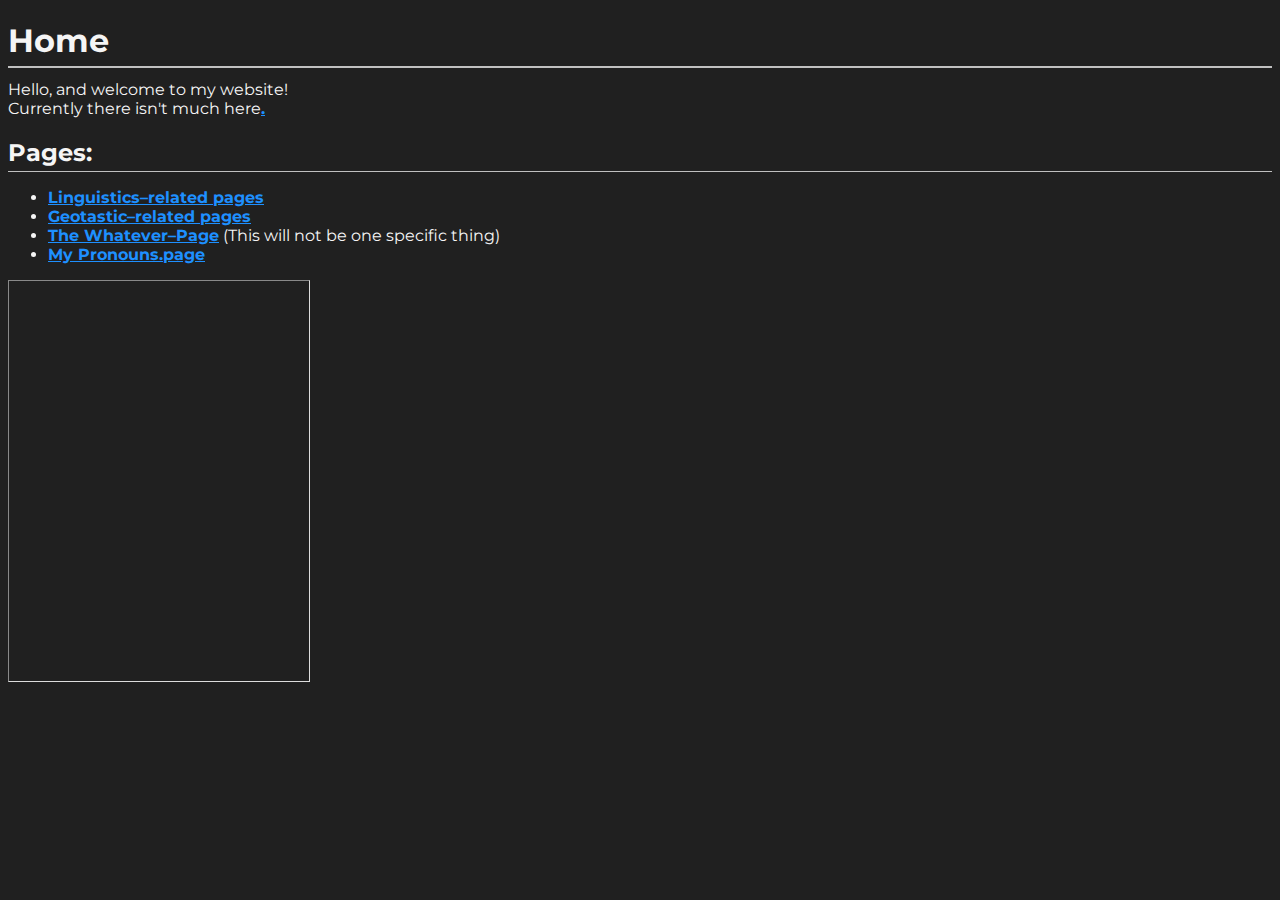
<file: index.html>
<!doctype html>
<html>
<head>
	<link href='/style.css' rel='stylesheet'>
	<title>Home&mdash;grande1900.github.io</title>
	<meta content="grande1900.github.io" property="og:site_name" />
	<meta content="Linguistics&ndash;related pages" property="og:title" />
	<meta content="https://grande1900.github.io/" property="og:url" />
	<meta content="Hello, and welcome to my website! Currently there isn't much here." property="og:description" />
</head>
<body>
<h1>Home</h1>
<article class="content">
Hello, and welcome to my website!<br>
Currently there isn't much here<a href="https://go.apmmusic.com/LODS_OF_EMONE">.</a>
<h2>Pages:</h2>
<ul>
	<li><a href="/linguistics">Linguistics&ndash;related pages</a></li>
	<li><a href="/geotastic">Geotastic&ndash;related pages</a></li>
	<li><a href="/whatever">The Whatever&ndash;Page</a> (This will not be one specific thing)</li>
	<li><a href="https://en.pronouns.page/u/grande1900">My Pronouns.page</a></li>
</ul>
</article>
<iframe src="http://www.staggeringbeauty.com/" style="border: 1px inset #ddd" width="300" height="400"></iframe>
</body>
</html>
</file>
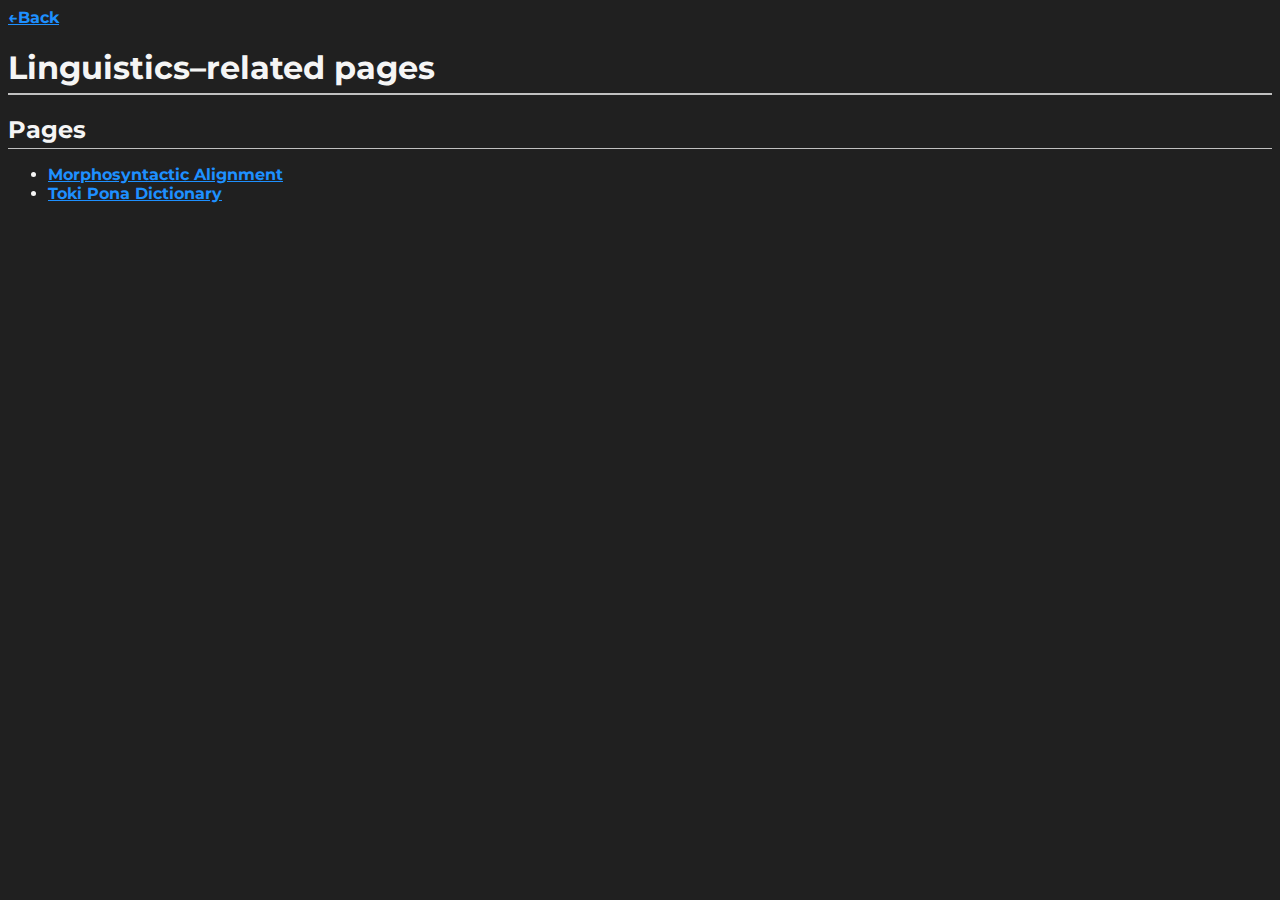
<file: archives/index.html>
<!doctype html>
<html>
<head>
	<link href='/style.css' rel='stylesheet'>
	<title>Linguistics&ndash;related pages&mdash;grande1900.github.io</title>
	<meta content="grande1900.github.io" property="og:site_name" />
	<meta content="Linguistics&ndash;related pages" property="og:title" />
	<meta content="https://grande1900.github.io/linguistics" property="og:url" />
	
</head>
<body>
<a href="../">&leftarrow;Back</a><br>

<h1>Linguistics&ndash;related pages</h1>
<article class="content">
<h2>Pages</h2>
<ul>
	<li><a href="/linguistics/msa">Morphosyntactic Alignment</a></li>
	<li><a href="/linguistics/tenpo_pu">Toki Pona Dictionary</a></li>
</ul>
</article>
</body>
</html>
</file>
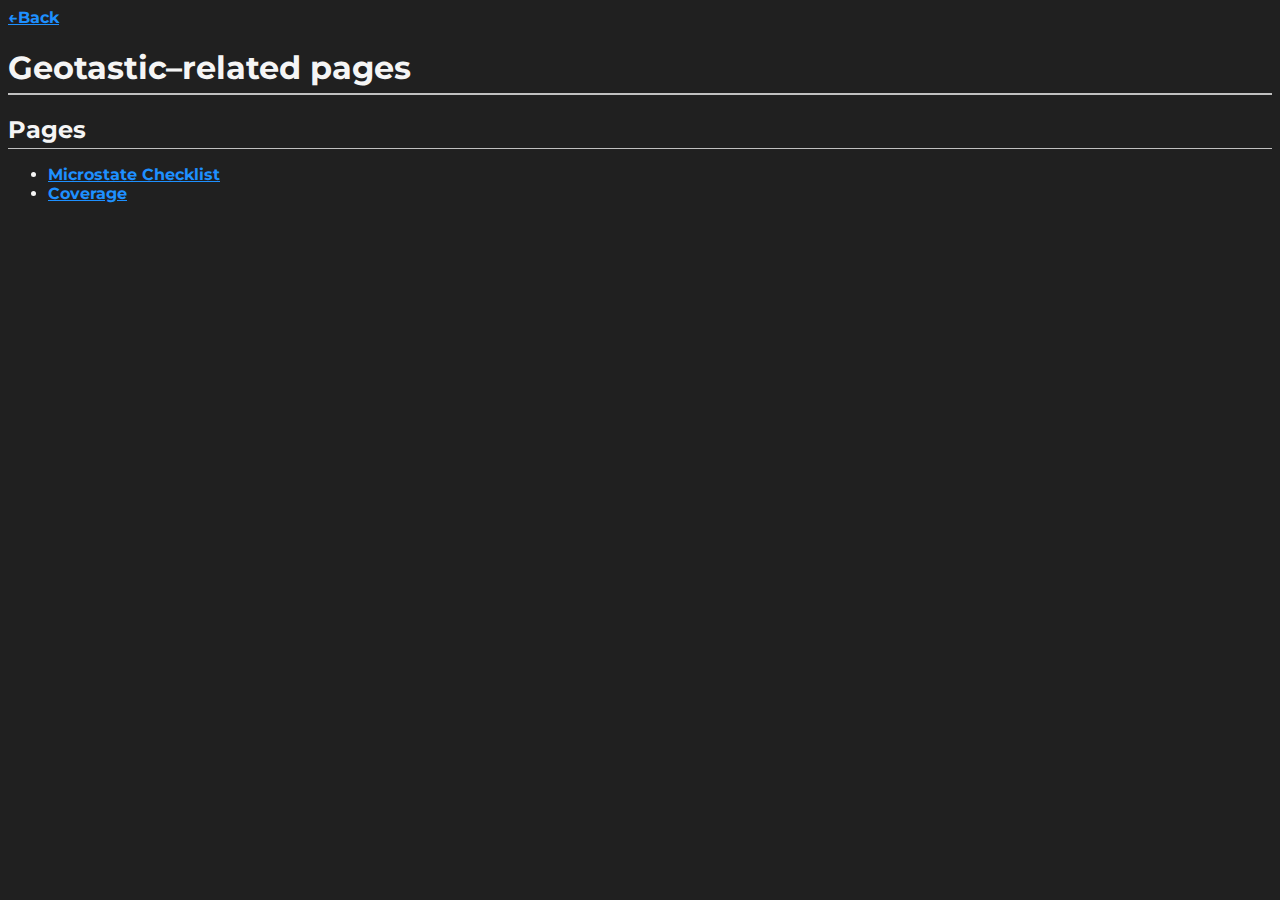
<file: geotastic/index.html>
<!doctype html>
<html>
<head>
	<link href='/style.css' rel='stylesheet'>
	<title>Geotastic&ndash;related pages&mdash;grande1900.github.io</title>
	<meta content="grande1900.github.io" property="og:site_name" />
	<meta content="Geotastic&ndash;related pages" property="og:title" />
	<meta content="https://grande1900.github.io/geotastic" property="og:url" />
	
</head>
<body>
<a href="../">&leftarrow;Back</a><br>

<h1>Geotastic&ndash;related pages</h1>
<article class="content">
<h2>Pages</h2>
<ul>
	<li><a href="./checklist_mstate">Microstate Checklist</a></li>
	<li><a href="./coverage">Coverage</a></li>
</ul>
</article>
</body>
</html>
</file>
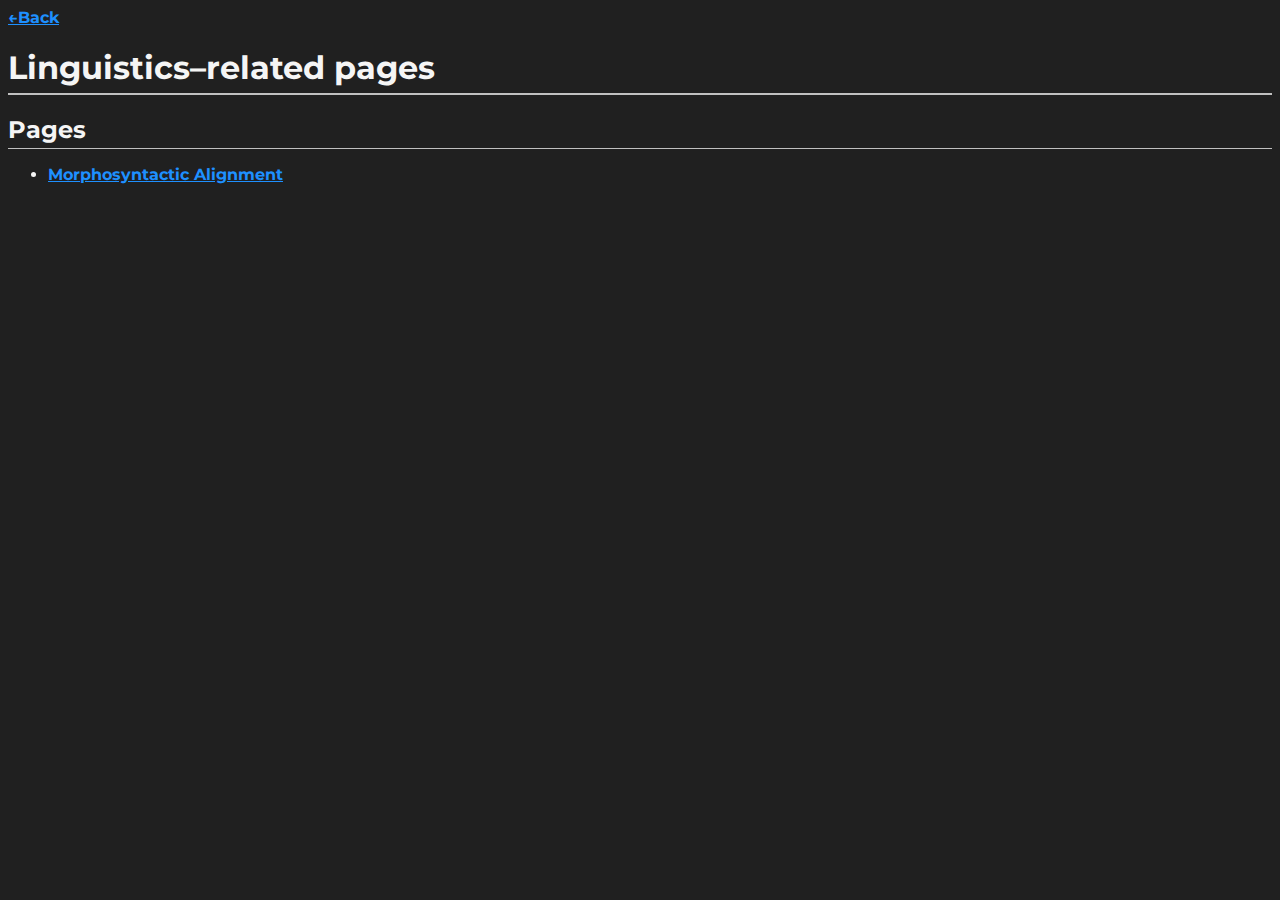
<file: Linguistics/index.html>
<!doctype html>
<html>
<head>
	<link href='/style.css' rel='stylesheet'>
	<title>Linguistics&ndash;related pages&mdash;grande1900.github.io</title>
	<meta content="grande1900.github.io" property="og:site_name" />
	<meta content="Linguistics&ndash;related pages" property="og:title" />
	<meta content="https://grande1900.github.io/" property="og:url" />
	
</head>
<body>
<a href="../">&leftarrow;Back</a><br>
<h1>Linguistics&ndash;related pages</h1>
<h2>Pages</h2>
<ul>
	<li><a href="./msa">Morphosyntactic Alignment</a></li>
</ul>
</body>
</html>
</file>
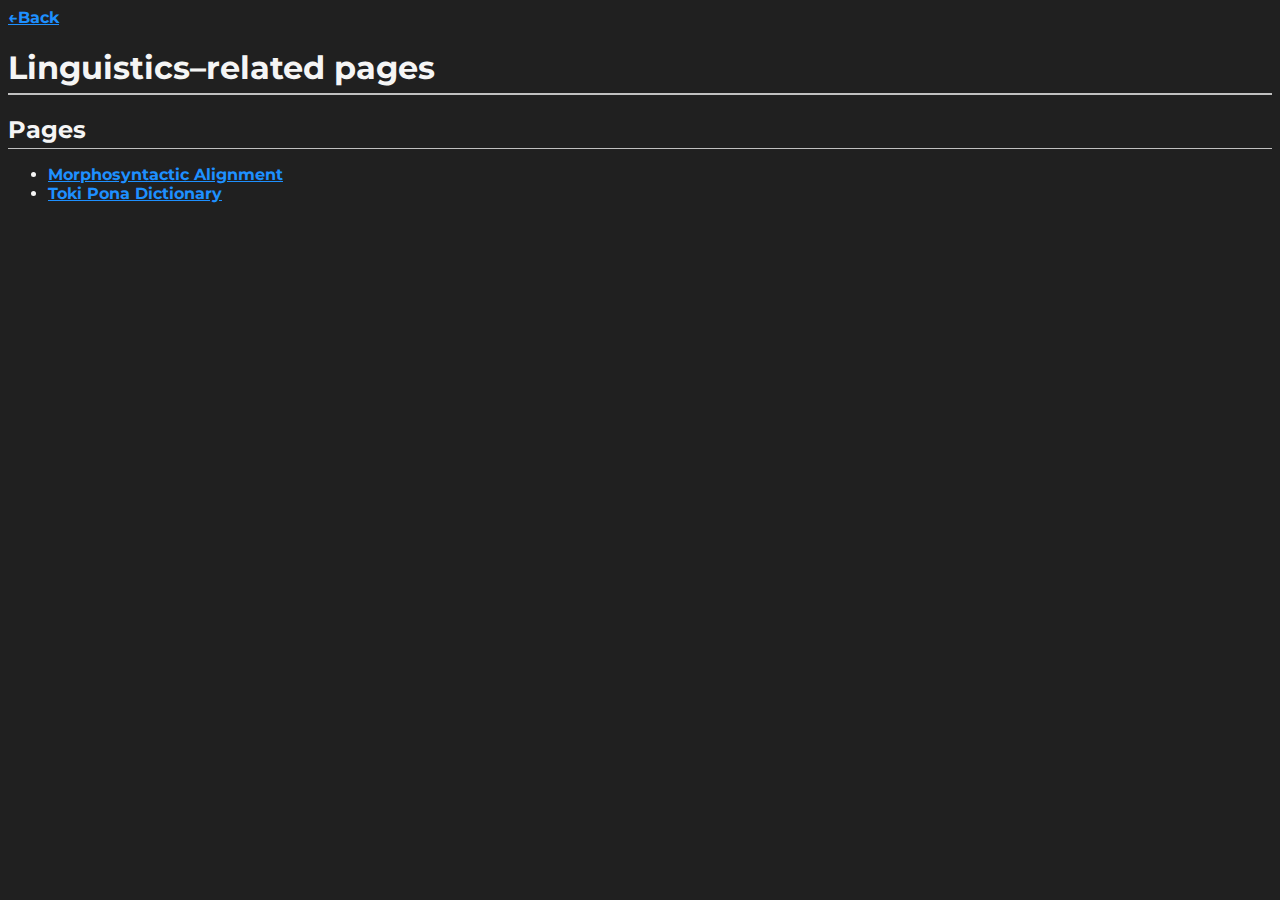
<file: linguistics/index.html>
<!doctype html>
<html>
<head>
	<link href='/style.css' rel='stylesheet'>
	<title>Linguistics&ndash;related pages&mdash;grande1900.github.io</title>
	<meta content="grande1900.github.io" property="og:site_name" />
	<meta content="Linguistics&ndash;related pages" property="og:title" />
	<meta content="https://grande1900.github.io/linguistics" property="og:url" />
	
</head>
<body>
<a href="../">&leftarrow;Back</a><br>

<h1>Linguistics&ndash;related pages</h1>
<article class="content">
<h2>Pages</h2>
<ul>
	<li><a href="./msa">Morphosyntactic Alignment</a></li>
	<li><a href="./tenpo_pu">Toki Pona Dictionary</a></li>
</ul>
</article>
</body>
</html>
</file>
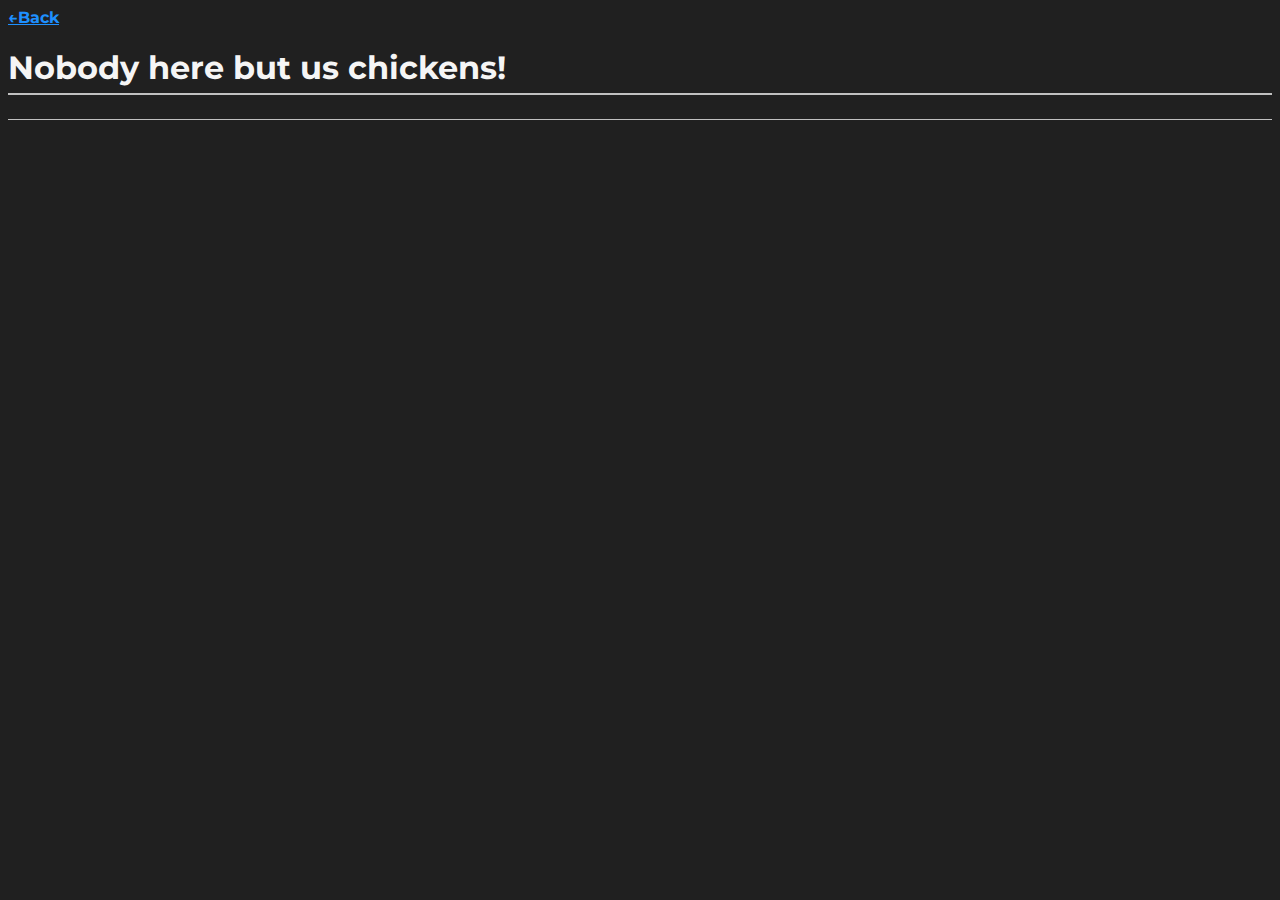
<file: whatever/index.html>
<!doctype html>
<html>
<head>
	<link href='/style.css' rel='stylesheet'>
	<title>Whatever&ndash;Page&mdash;grande1900.github.io</title>
	<meta content="grande1900.github.io" property="og:site_name" />
	<meta content="Whatever&ndash;Page" property="og:title" />
	<meta content="https://grande1900.github.io/whatever" property="og:url" />
	
</head>
<body>
<a href="../">&leftarrow;Back</a><br>

<h1>Nobody here but us chickens!</h1>
<h2></h2>
<article class="content">
</article>
</body>
</html>
</file>
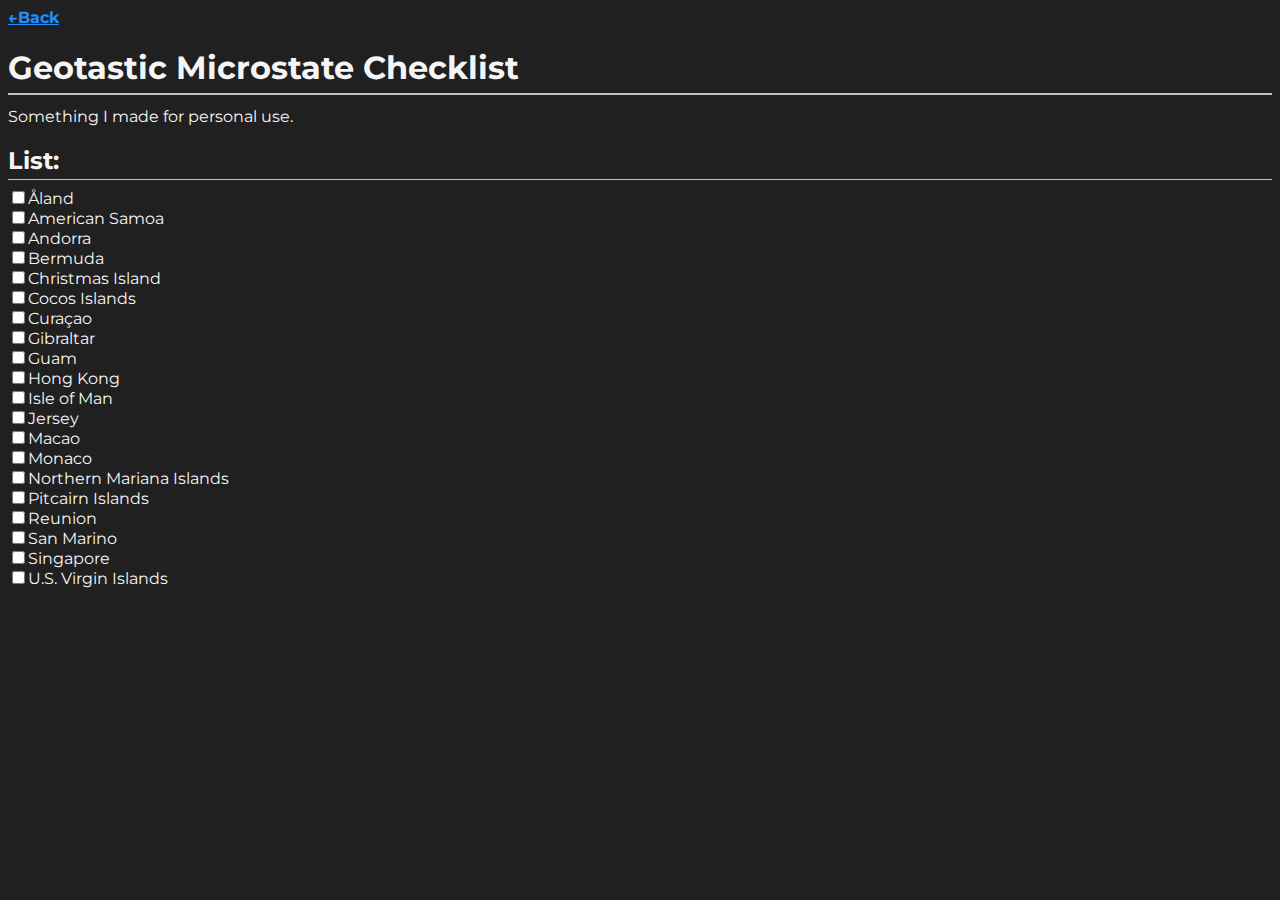
<file: geotastic/checklist_mstate/index.html>
<!doctype html>
<html>
<head>
	<link href='/style.css' rel='stylesheet'>
	<title>Geotastic Microstate Checklist&mdash;grande1900.github.io</title>
	<meta content="grande1900.github.io" property="og:site_name" />
	<meta content="Geotastic Microstate Checklist" property="og:title" />
	<meta content="https://grande1900.github.io/geotastic/checklist_mstate" property="og:url" />
	
</head>
<body>
<a href="../">&leftarrow;Back</a><br>

<h1>Geotastic Microstate Checklist</h1>
Something I made for personal use.
<h2>List:</h2>
<article class="content">
	<input type="checkbox">Åland<br>
	<input type="checkbox">American Samoa<br>
	<input type="checkbox">Andorra<br>
	<input type="checkbox">Bermuda<br>
	<input type="checkbox">Christmas Island<br>
	<input type="checkbox">Cocos Islands<br>
	<input type="checkbox">Curaçao<br>
	<input type="checkbox">Gibraltar<br>
	<input type="checkbox">Guam<br>
	<input type="checkbox">Hong Kong<br>
	<input type="checkbox">Isle of Man<br>
	<input type="checkbox">Jersey<br>
	<input type="checkbox">Macao<br>
	<input type="checkbox">Monaco<br>
	<input type="checkbox">Northern Mariana Islands<br>
	<input type="checkbox">Pitcairn Islands<br>
	<input type="checkbox">Reunion <br>
	<input type="checkbox">San Marino<br>
	<input type="checkbox">Singapore<br>
	<input type="checkbox">U.S. Virgin Islands<br>
</article>
</body>
</html>
</file>
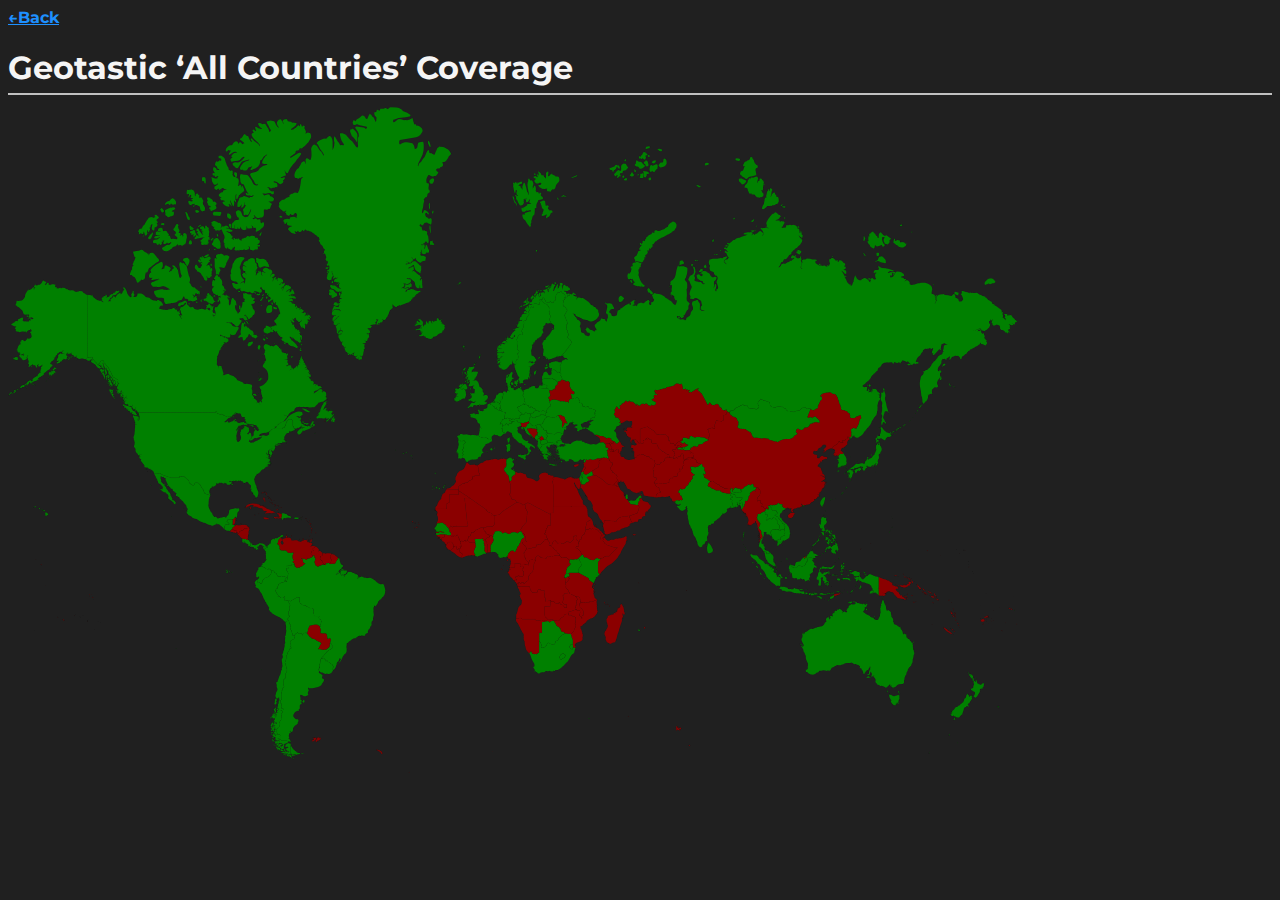
<file: geotastic/coverage/index.html>
<!doctype html>
<html>
<head>
	<link href='/style.css' rel='stylesheet'>
	<title>Geotastic &OpenCurlyQuote;All Countries&CloseCurlyQuote; Coverage&mdash;grande1900.github.io</title>
	<meta content="grande1900.github.io" property="og:site_name" />
	<meta content="Geotastic &OpenCurlyQuote;All Countries&CloseCurlyQuote; Coverage" property="og:title" />
	<meta content="https://grande1900.github.io/geotastic/coverage" property="og:url" />
	
</head>
<body>
<a href="../">&leftarrow;Back</a><br>

<h1>Geotastic &OpenCurlyQuote;All Countries&CloseCurlyQuote; Coverage</h1>
<article class="content">
<img src="/resource/CoverageChart.svg" alt="Source: https://mapsvg.com/maps/world">
</article>
</body>
</html>
</file>
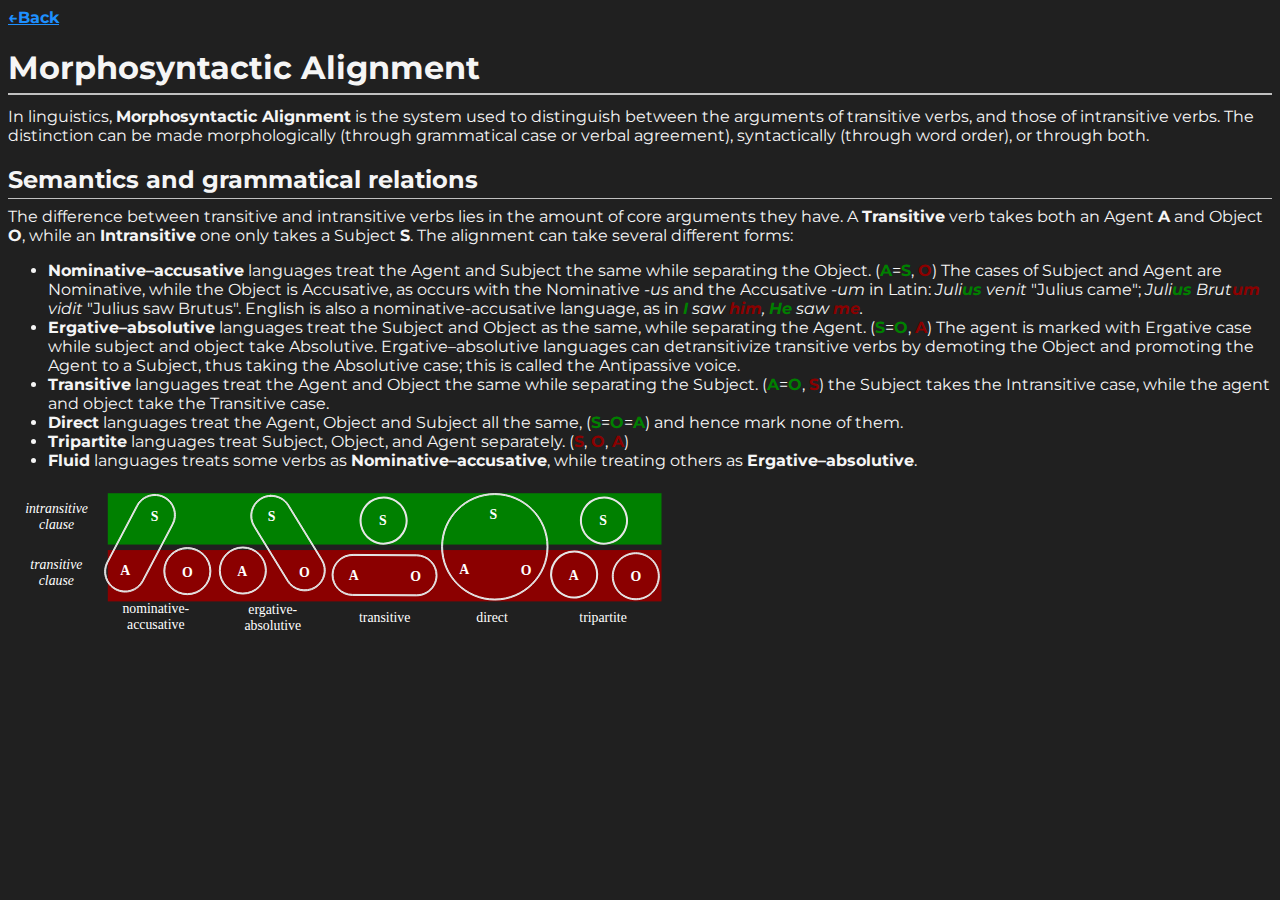
<file: linguistics/msa/index.html>
<!doctype html>
<html>
<head>
	<link href='/style.css' rel='stylesheet'>
	<title>Morphosyntactic Alignment&mdash;grande1900.github.io</title>
	<meta content="grande1900.github.io" property="og:site_name" />
	<meta content="Morphosyntactic Alignment" property="og:title" />
	<meta content="https://grande1900.github.io/linguistics/msa" property="og:url" />
	<meta content="In linguistics, Morphosyntactic Alignment is the system used to distinguish between the arguments of transitive verbs, and those of intransitive verbs." property="og:description" />
</head>
<body>
<a href="../">&leftarrow;Back</a><br>
<h1>Morphosyntactic Alignment</h1>
<article class="content">
In linguistics, <b>Morphosyntactic Alignment</b> is the system used to distinguish between the arguments of transitive verbs, and those of intransitive verbs. The distinction can be made morphologically (through grammatical case or verbal agreement), syntactically (through word order), or through both.

<h2>Semantics and grammatical relations</h2>
The difference between transitive and intransitive verbs lies in the amount of core arguments they have. A <b>Transitive</b> verb takes both an Agent <b>A</b> and Object <b>O</b>, while an <b>Intransitive</b> one only takes a Subject <b>S</b>.

The alignment can take several different forms:
	<ul>
<li><b>Nominative&ndash;accusative</b> languages treat the Agent and Subject the same while separating the Object. (<span class="Green">A</span>=<span class="Green">S</span>, <span class="Red">O</span>) The cases of Subject and Agent are Nominative, while the Object is Accusative, as occurs with the Nominative <i>-us</i> and the Accusative <i>-um</i> in Latin: <i>Juli<span class="Green">us</span> venit</i> "Julius came"; <i>Juli<span class="Green">us</span> Brut<span class="Red">um</span> vidit</i> "Julius saw Brutus". English is also a nominative-accusative language, as in <i><span class="Green">I</span> saw <span class="Red">him</span>, <span class="Green">He</span> saw <span class="Red">me</span>.</i></li>
<li><b>Ergative&ndash;absolutive</b> languages treat the Subject and Object as the same, while separating the Agent. (<span class="Green">S</span>=<span class="Green">O</span>, <span class="Red">A</span>) The agent is marked with Ergative case while subject and object take Absolutive. Ergative&ndash;absolutive languages can detransitivize transitive verbs by demoting the Object and promoting the Agent to a Subject, thus taking the Absolutive case; this is called the Antipassive voice.</li>
<li><b>Transitive</b> languages treat the Agent and Object the same while separating the Subject. (<span class="Green">A</span>=<span class="Green">O</span>, <span class="Red">S</span>) the Subject takes the Intransitive case, while the agent and object take the Transitive case.</li>
<li><b>Direct</b> languages treat the Agent, Object and Subject all the same, (<span class="Green">S</span>=<span class="Green">O</span>=<span class="Green">A</span>) and hence mark none of them.</li>
<li><b>Tripartite</b> languages treat Subject, Object, and Agent separately. (<span class="Red">S</span>, <span class="Red">O</span>, <span class="Red">A</span>)</li>
<li><b>Fluid</b> languages treats some verbs as <b>Nominative&ndash;accusative</b>, while treating others as <b>Ergative&ndash;absolutive</b>.</li>
	</ul>
<img src="/resource/MSAChart.svg" alt="Morphosyntactic Alignment chart">
</article>
</body>
</html>
</file>
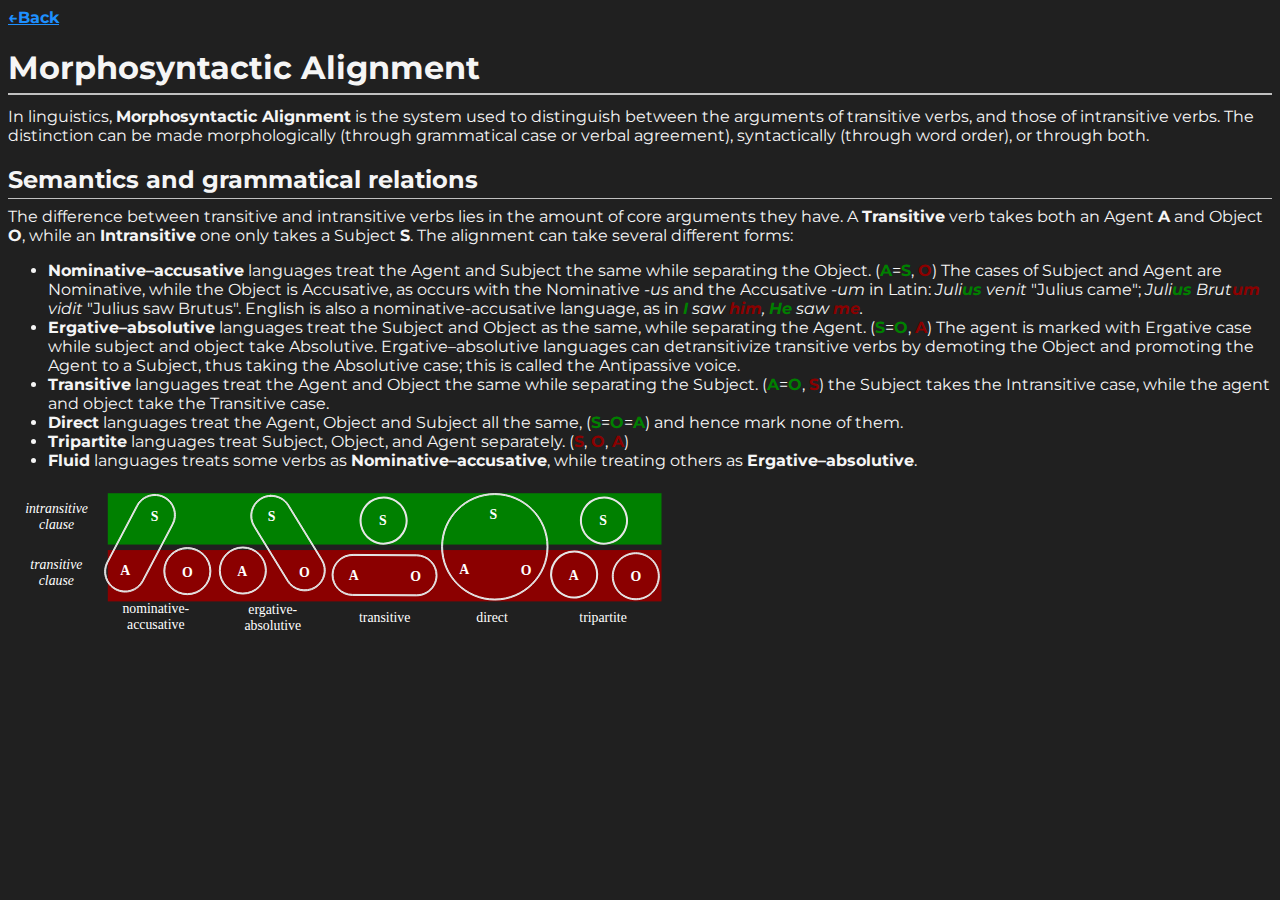
<file: Linguistics/MSA/index.html>
<!doctype html>
<html>
<head>
	<link href='/style.css' rel='stylesheet'>
	<title>Morphosyntactic Alignment&mdash;grande1900.github.io</title>
	<meta content="grande1900.github.io" property="og:site_name" />
	<meta content="Morphosyntactic Alignment" property="og:title" />
	<meta content="https://grande1900.github.io/Linguistics/MSA" property="og:url" />
	<meta content="In linguistics, Morphosyntactic Alignment is the system used to distinguish between the arguments of transitive verbs, and those of intransitive verbs. The distinction can be made morphologically (through grammatical case or verbal agreement), syntactically (through word order), or through both." property="og:description" />
</head>
<body>
<a href="../">&leftarrow;Back</a><br>
<h1>Morphosyntactic Alignment</h1>
In linguistics, <b>Morphosyntactic Alignment</b> is the system used to distinguish between the arguments of transitive verbs, and those of intransitive verbs. The distinction can be made morphologically (through grammatical case or verbal agreement), syntactically (through word order), or through both.

<h2>Semantics and grammatical relations</h2>
The difference between transitive and intransitive verbs lies in the amount of core arguments they have. A <b>Transitive</b> verb takes both an Agent <b>A</b> and Object <b>O</b>, while an <b>Intransitive</b> one only takes a Subject <b>S</b>.

The alignment can take several different forms:
	<ul>
<li><b>Nominative&ndash;accusative</b> languages treat the Agent and Subject the same while separating the Object. (<span class="Green">A</span>=<span class="Green">S</span>, <span class="Red">O</span>) The cases of Subject and Agent are Nominative, while the Object is Accusative, as occurs with the Nominative <i>-us</i> and the Accusative <i>-um</i> in Latin: <i>Juli<span class="Green">us</span> venit</i> "Julius came"; <i>Juli<span class="Green">us</span> Brut<span class="Red">um</span> vidit</i> "Julius saw Brutus". English is also a nominative-accusative language, as in <i><span class="Green">I</span> saw <span class="Red">him</span>, <span class="Green">He</span> saw <span class="Red">me</span>.</i></li>
<li><b>Ergative&ndash;absolutive</b> languages treat the Subject and Object as the same, while separating the Agent. (<span class="Green">S</span>=<span class="Green">O</span>, <span class="Red">A</span>) The agent is marked with Ergative case while subject and object take Absolutive. Ergative&ndash;absolutive languages can detransitivize transitive verbs by demoting the Object and promoting the Agent to a Subject, thus taking the Absolutive case; this is called the Antipassive voice.</li>
<li><b>Transitive</b> languages treat the Agent and Object the same while separating the Subject. (<span class="Green">A</span>=<span class="Green">O</span>, <span class="Red">S</span>) the Subject takes the Intransitive case, while the agent and object take the Transitive case.</li>
<li><b>Direct</b> languages treat the Agent, Object and Subject all the same, (<span class="Green">S</span>=<span class="Green">O</span>=<span class="Green">A</span>) and hence mark none of them.</li>
<li><b>Tripartite</b> languages treat Subject, Object, and Agent separately. (<span class="Red">S</span>, <span class="Red">O</span>, <span class="Red">A</span>)</li>
<li><b>Fluid</b> languages treats some verbs as <b>Nominative&ndash;accusative</b>, while treating others as <b>Ergative&ndash;absolutive</b>.</li>
	</ul>
<img src="/resource/MSAChart.svg" alt="Morphosyntactic Alignment chart">
</body>
</html>
</file>
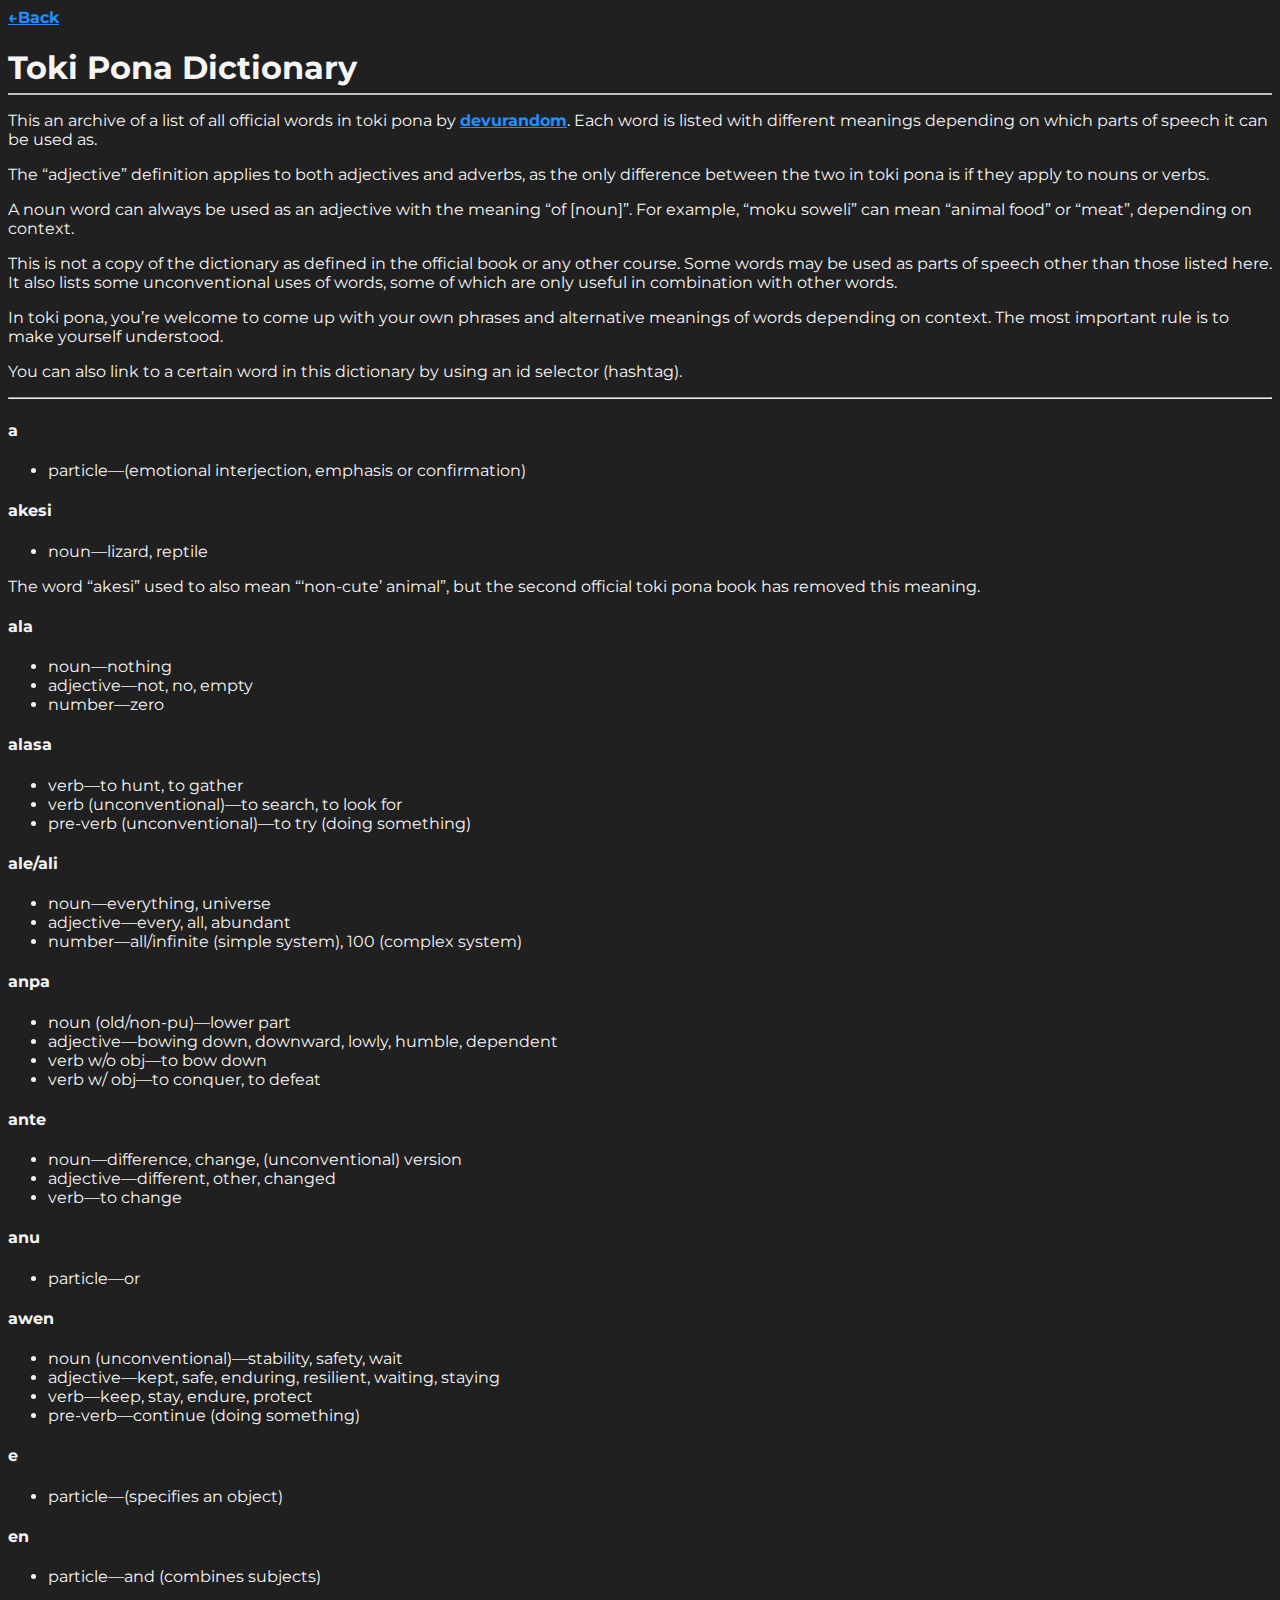
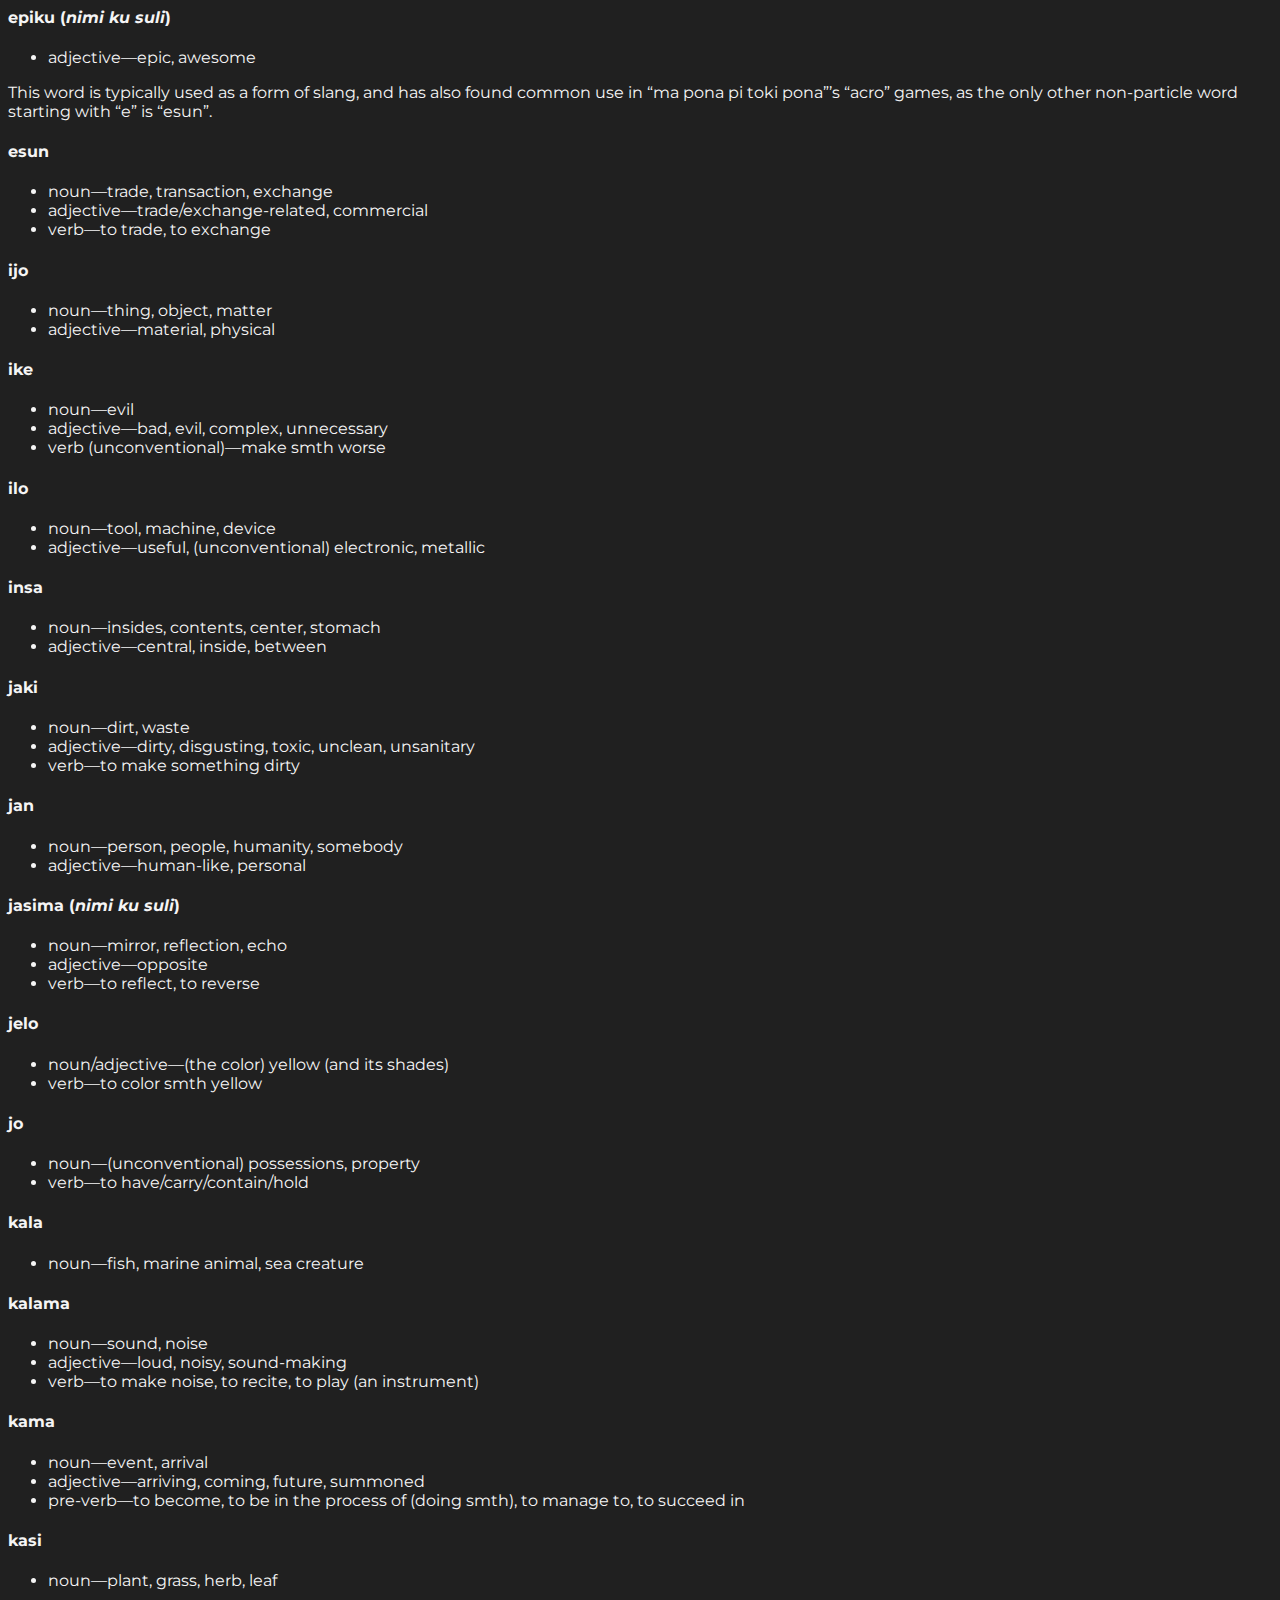
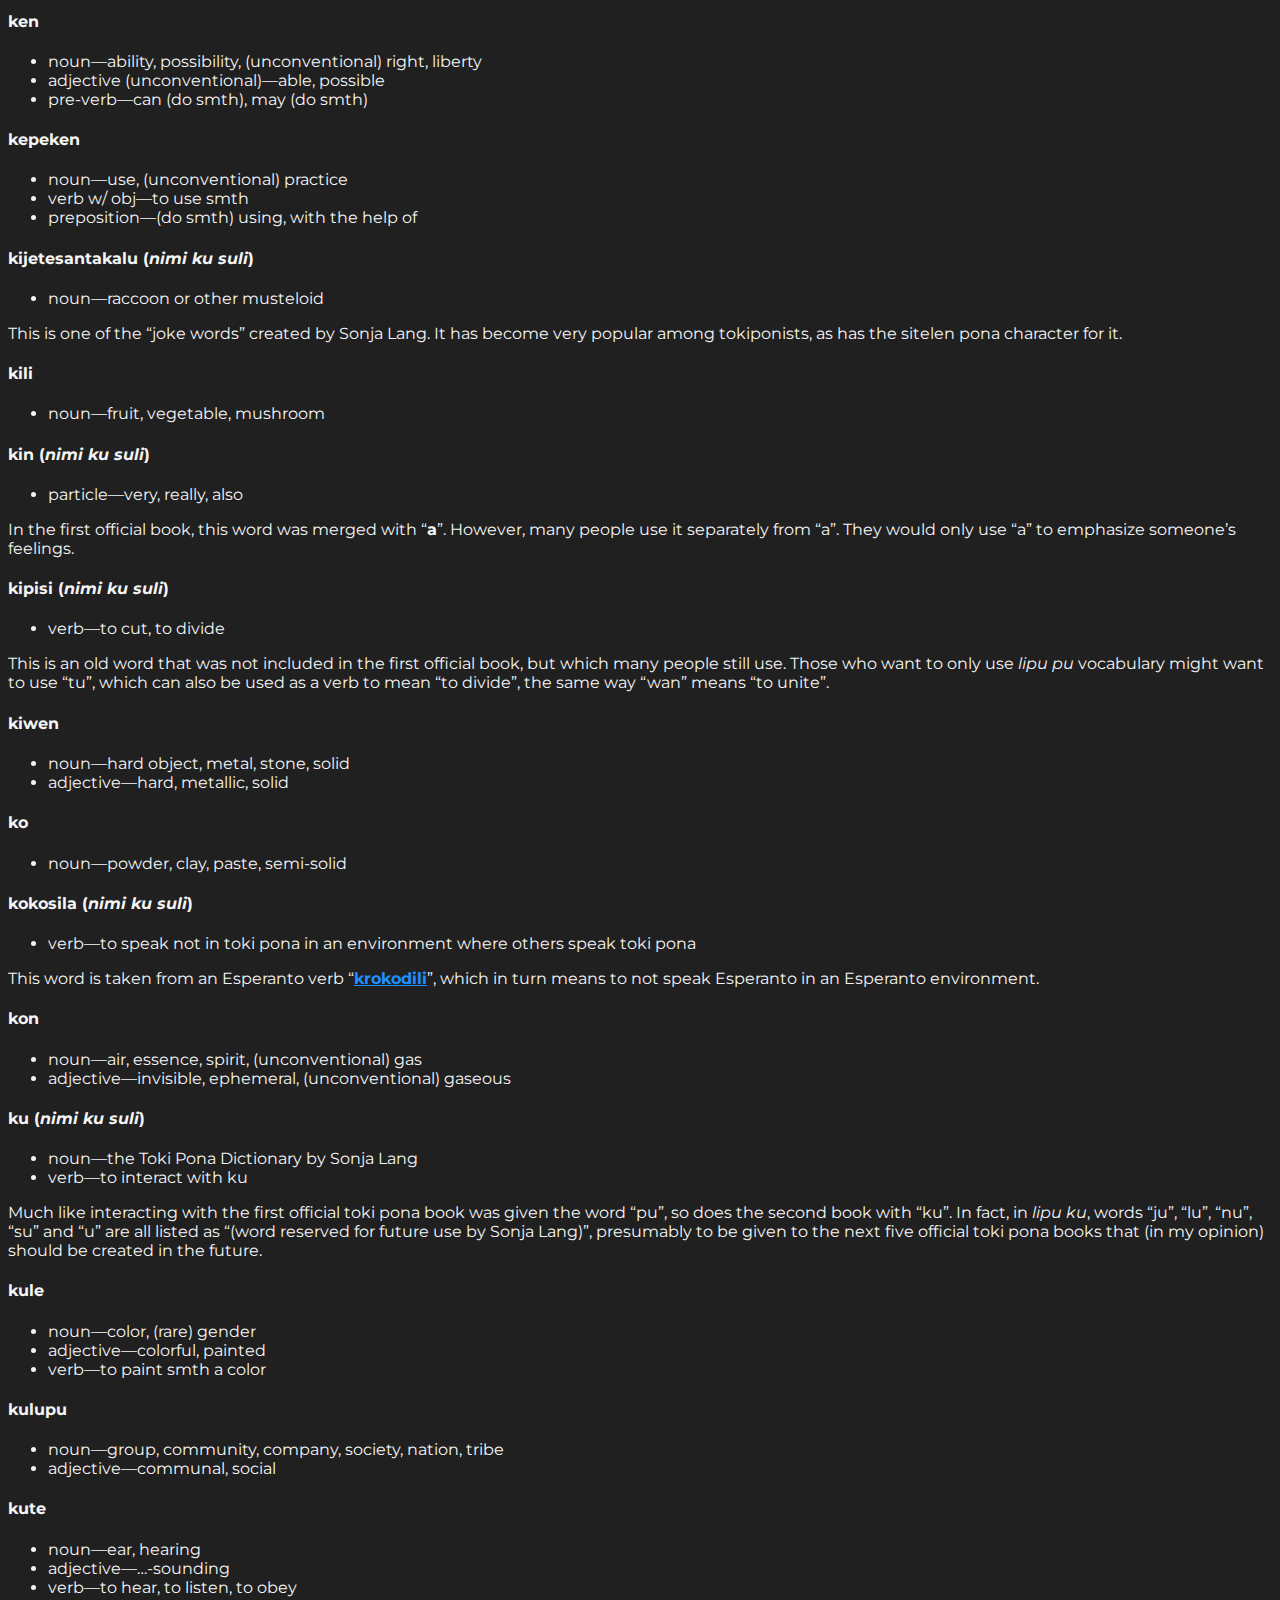
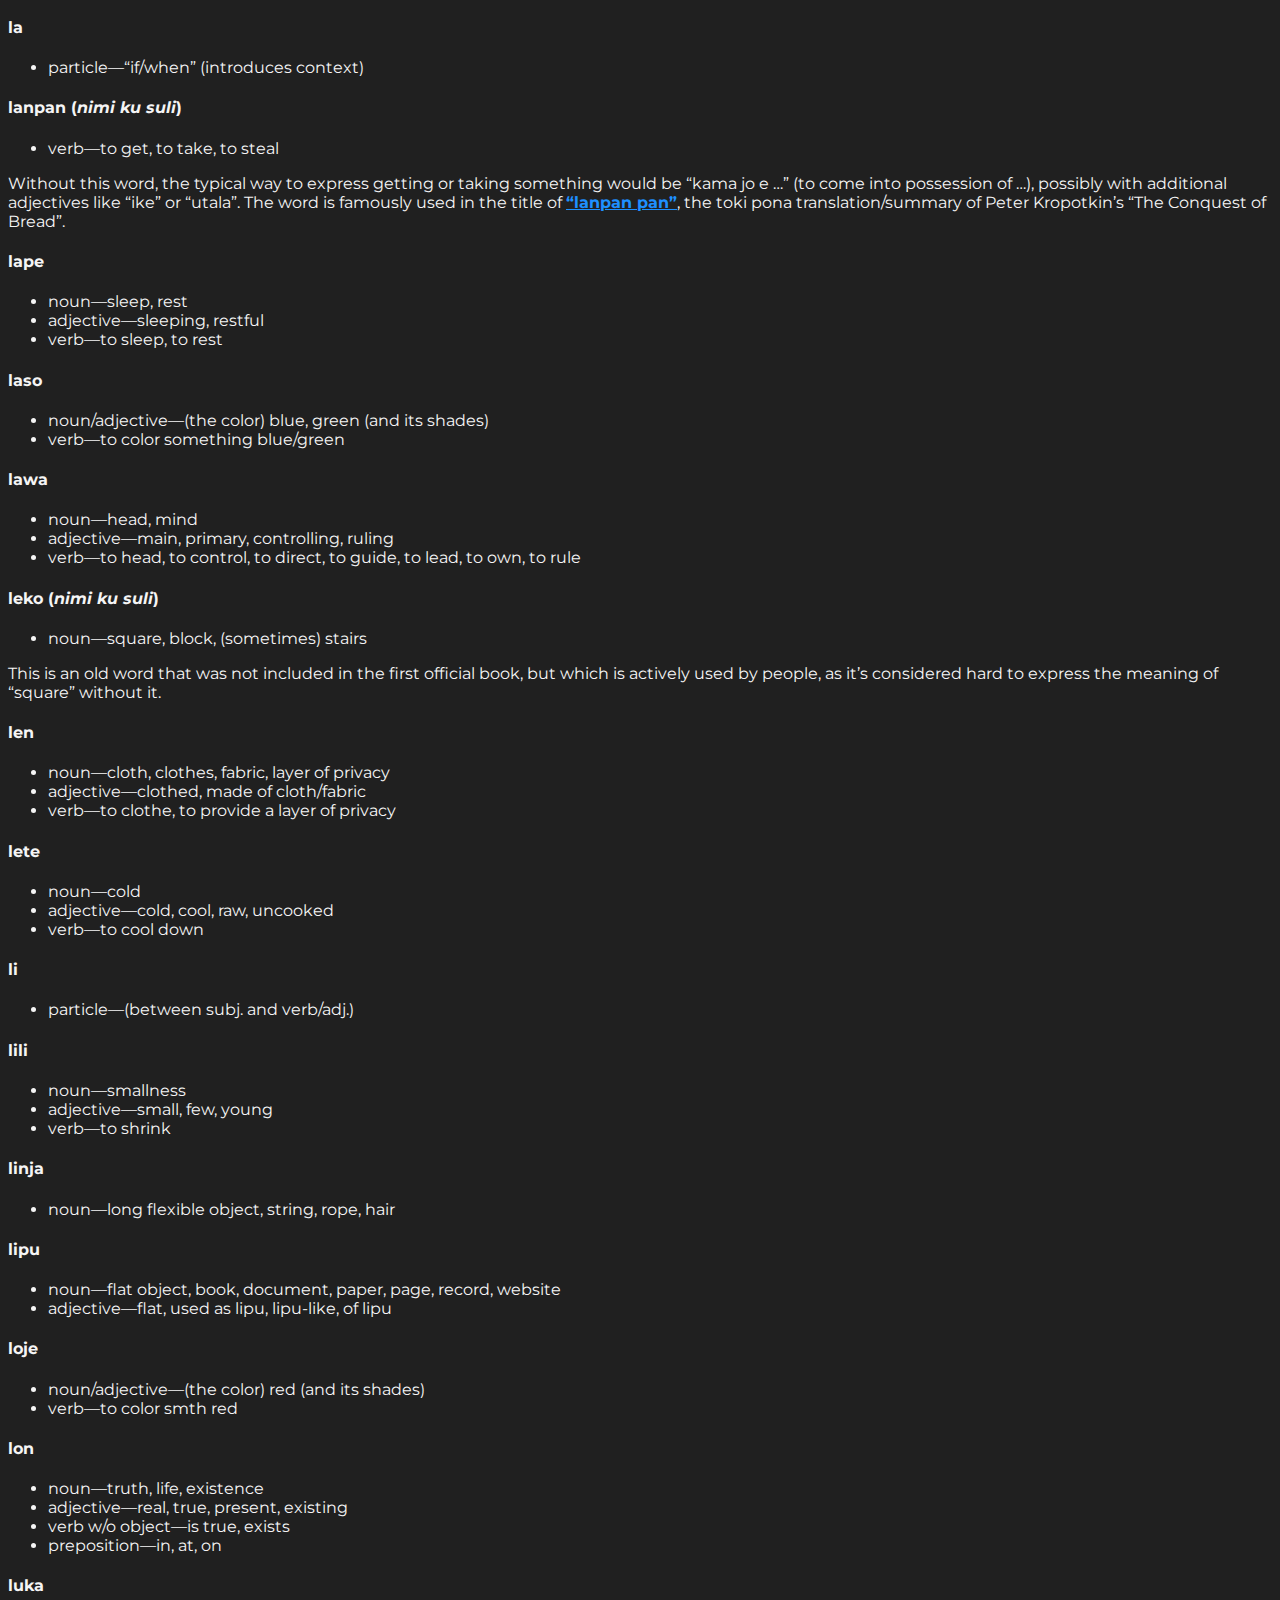
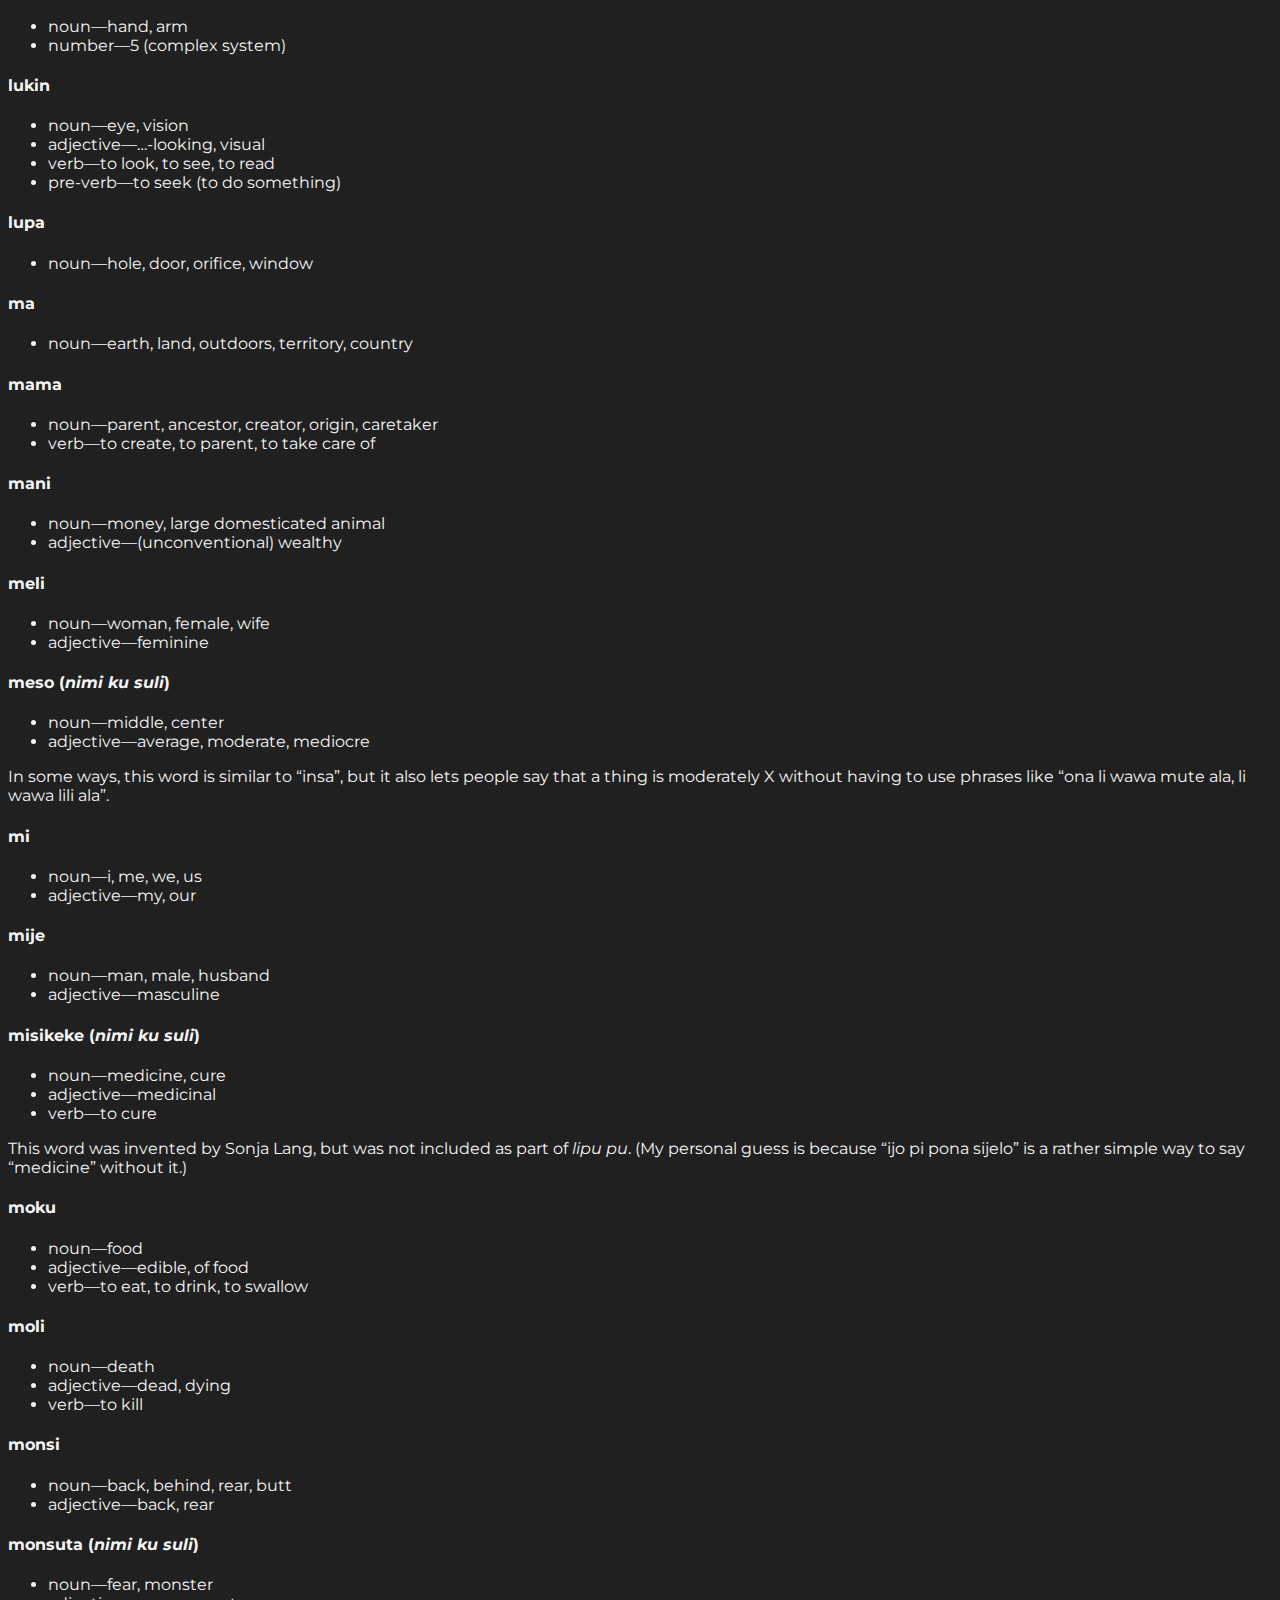
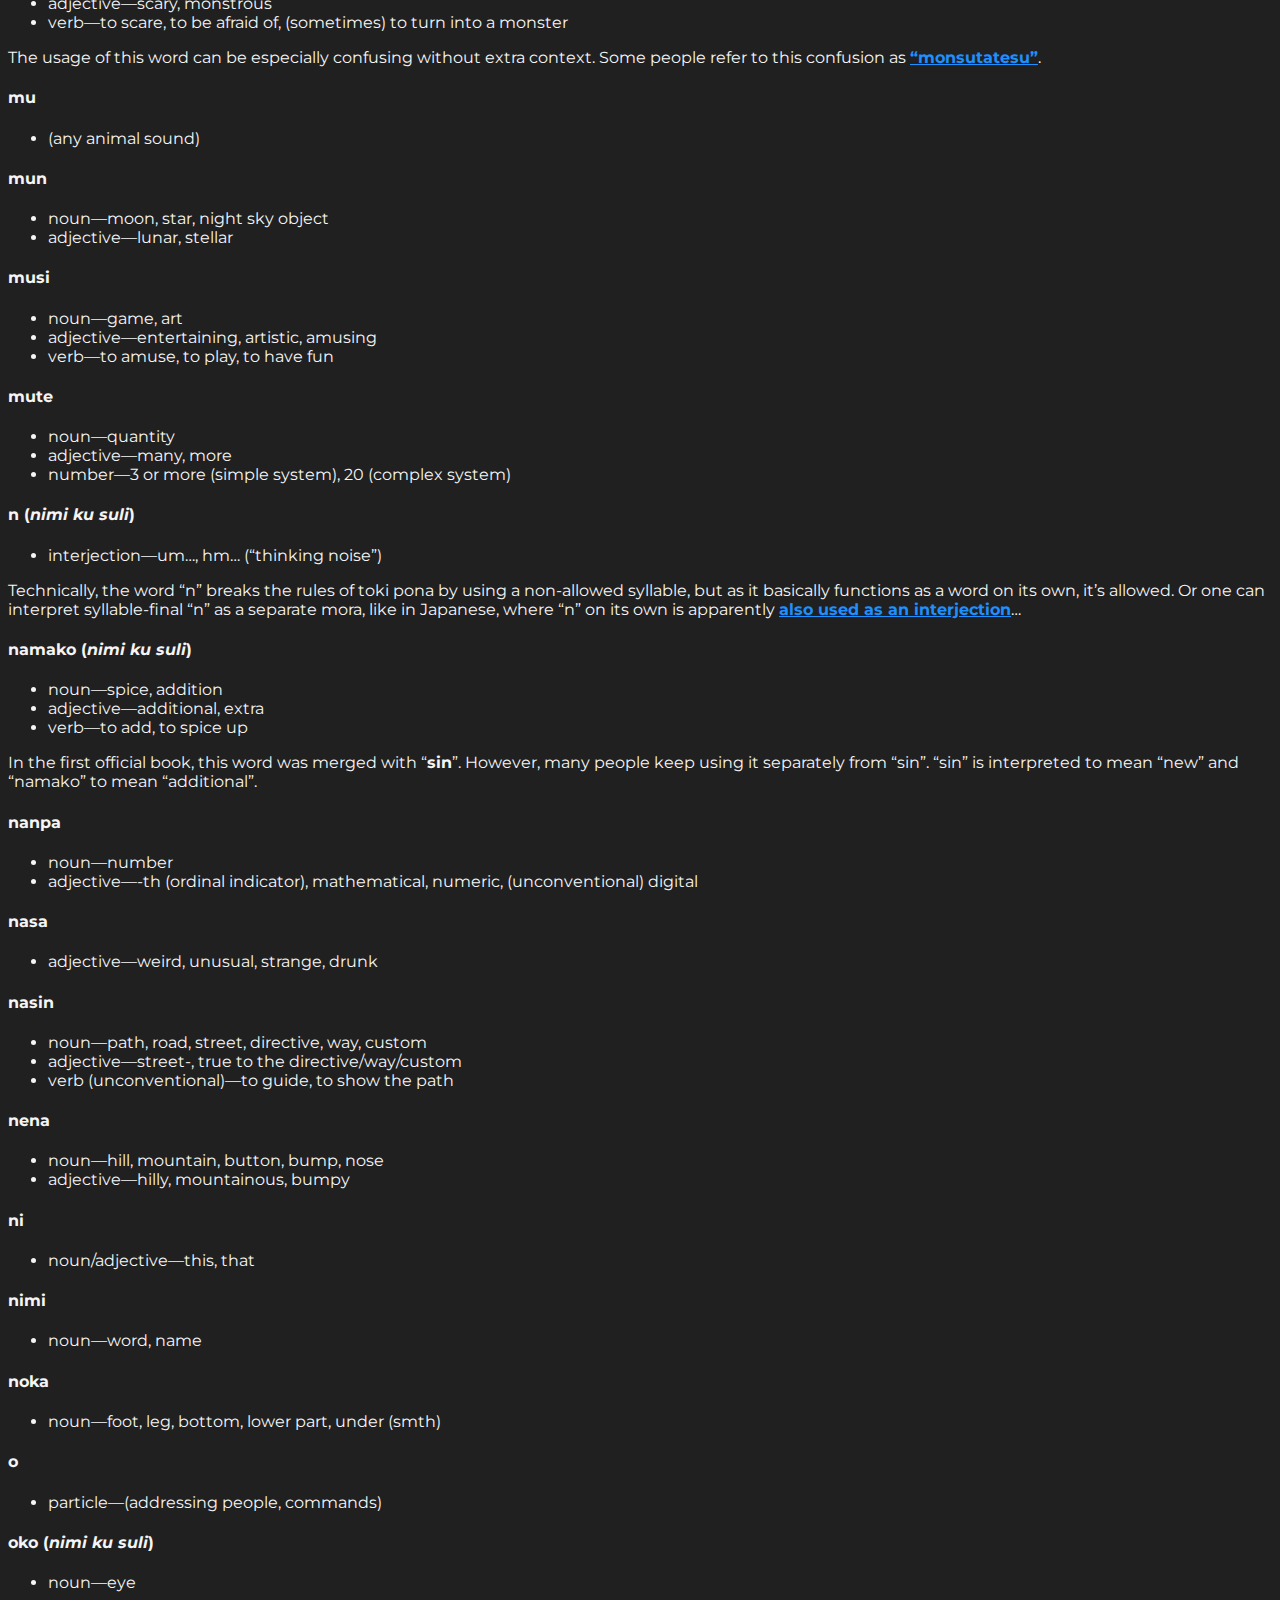
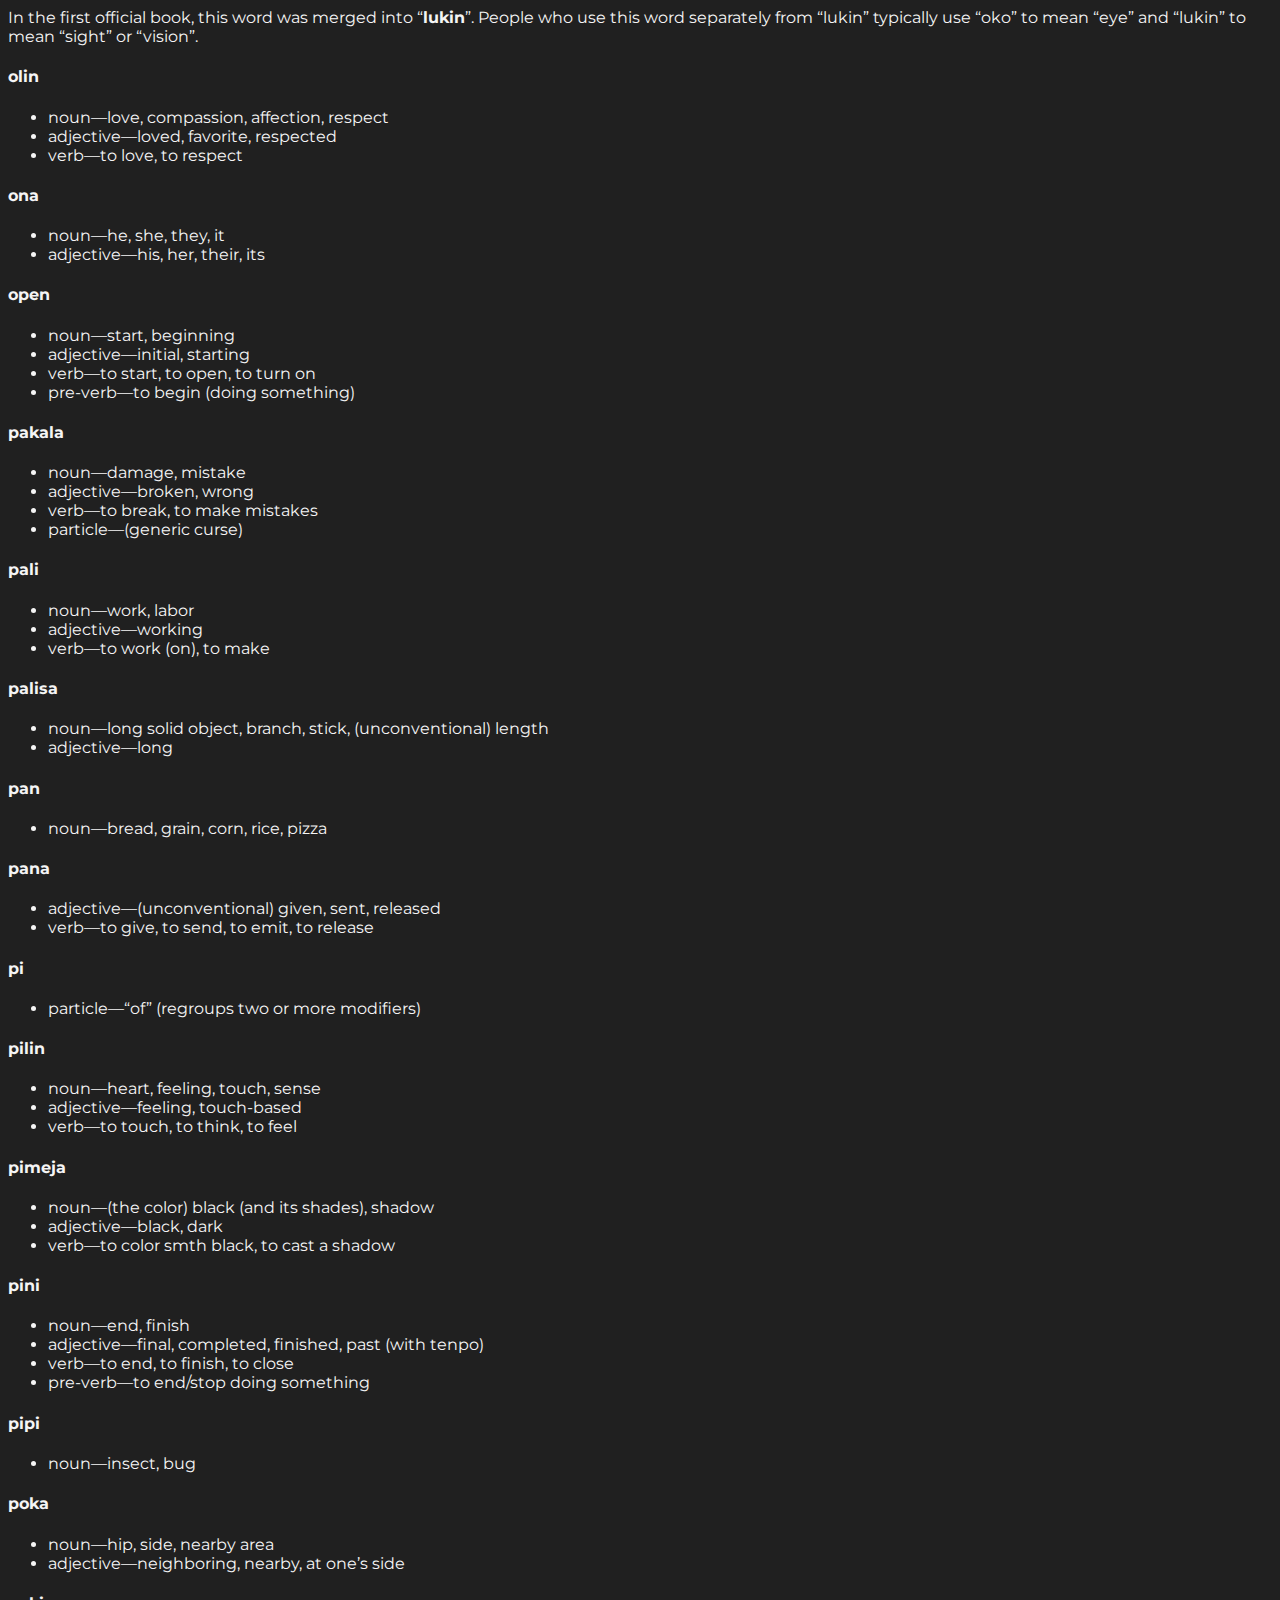
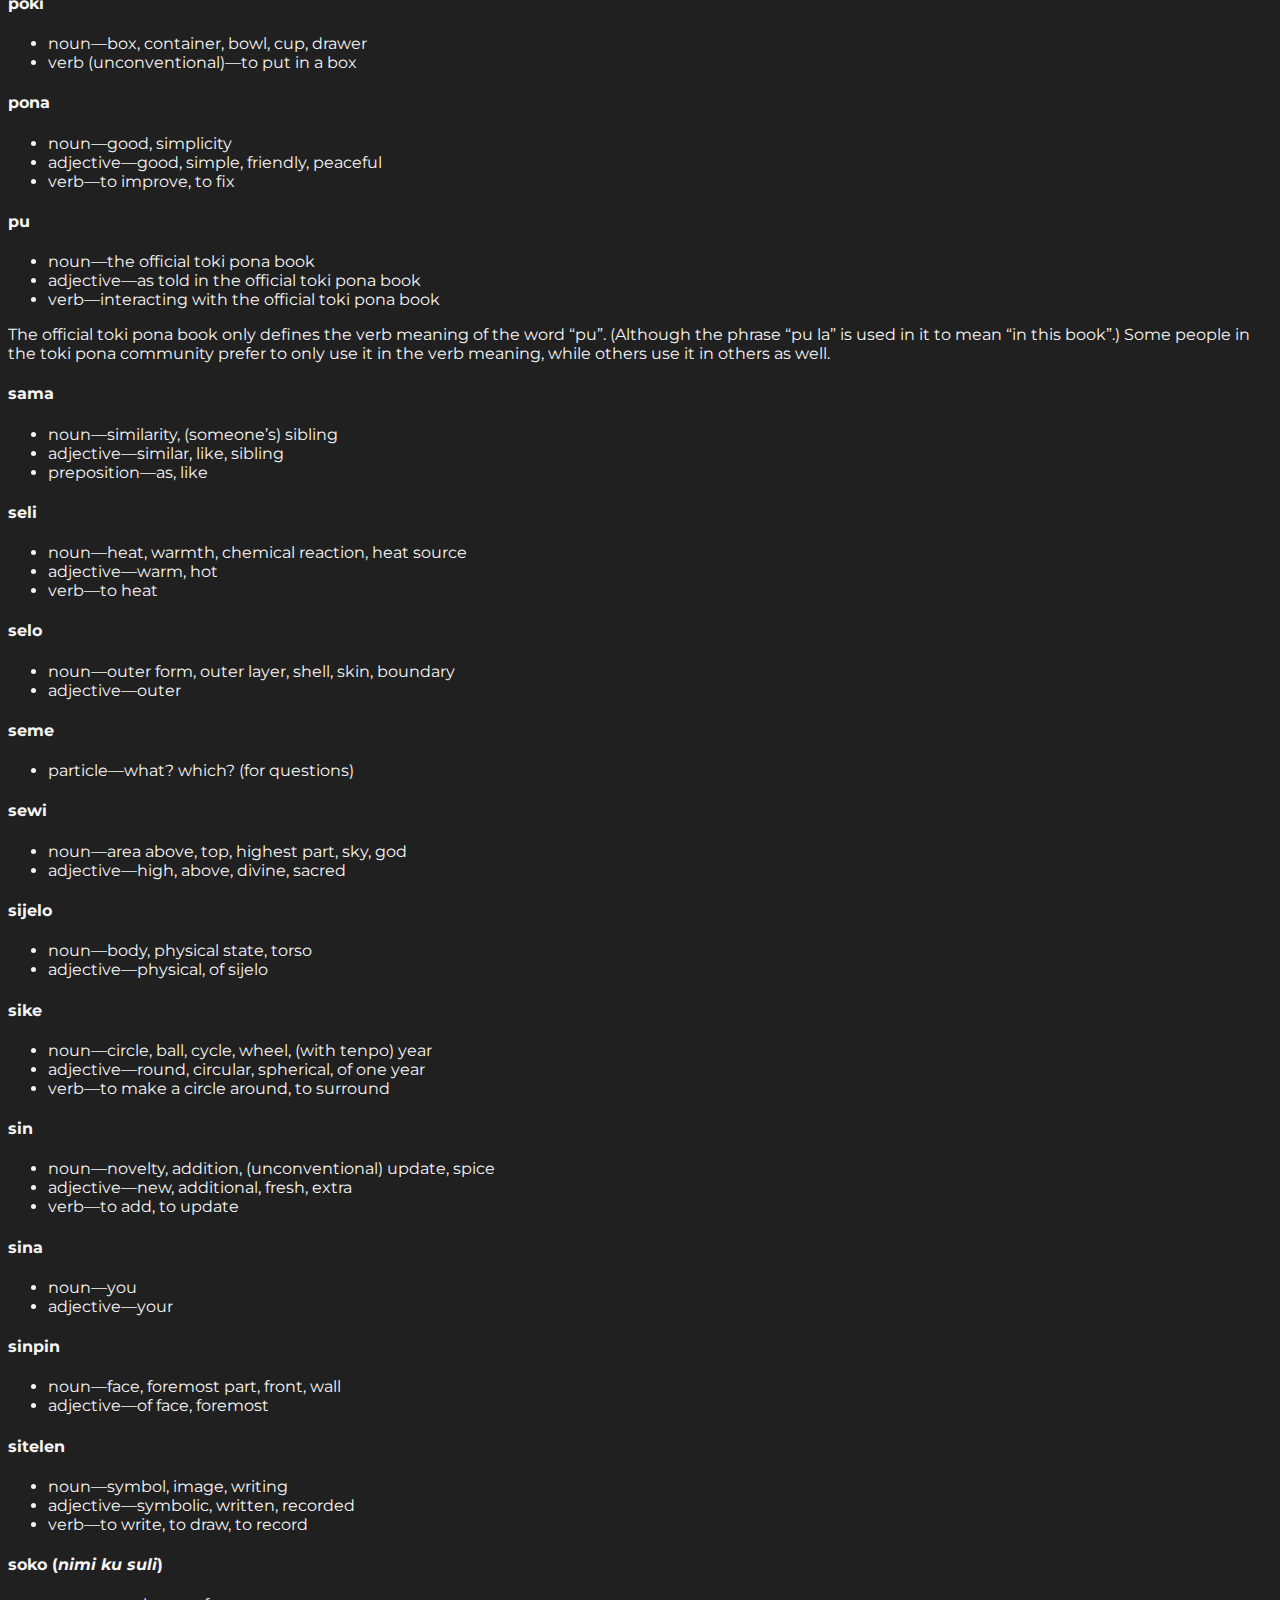
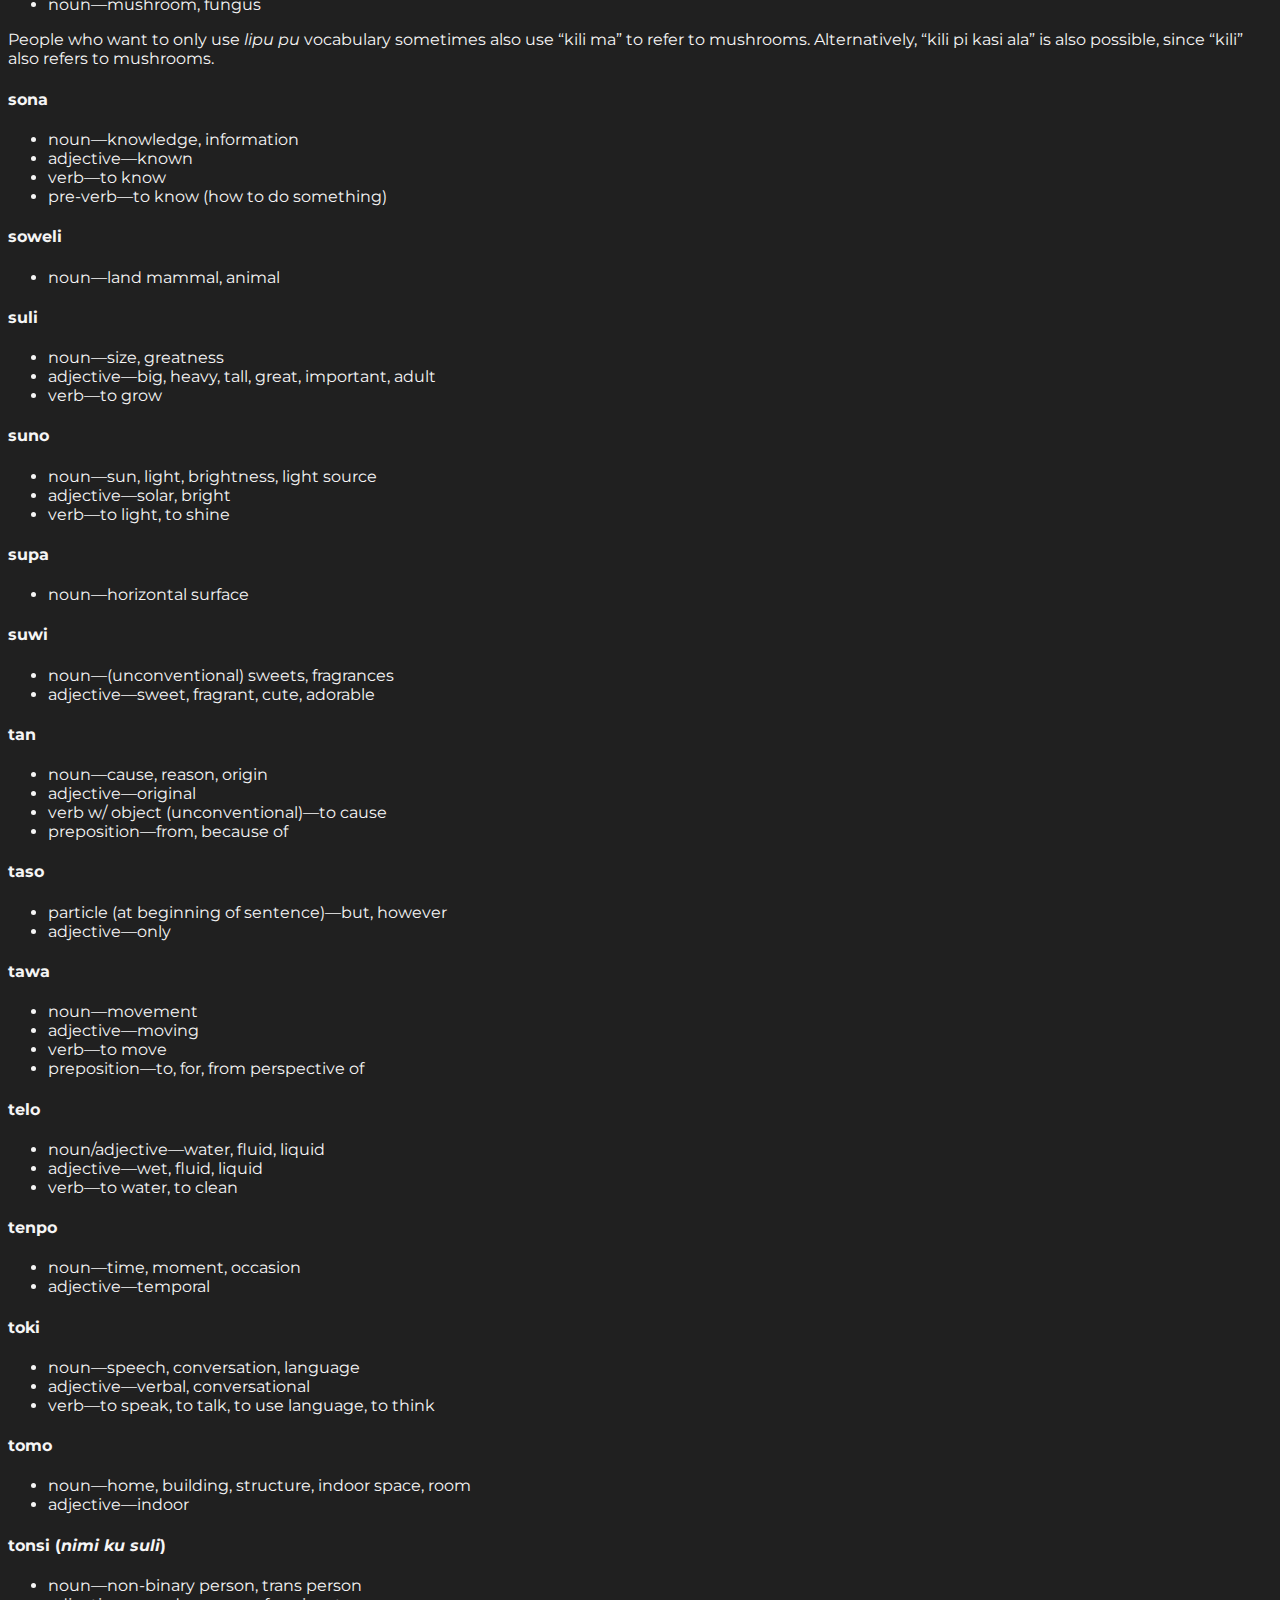
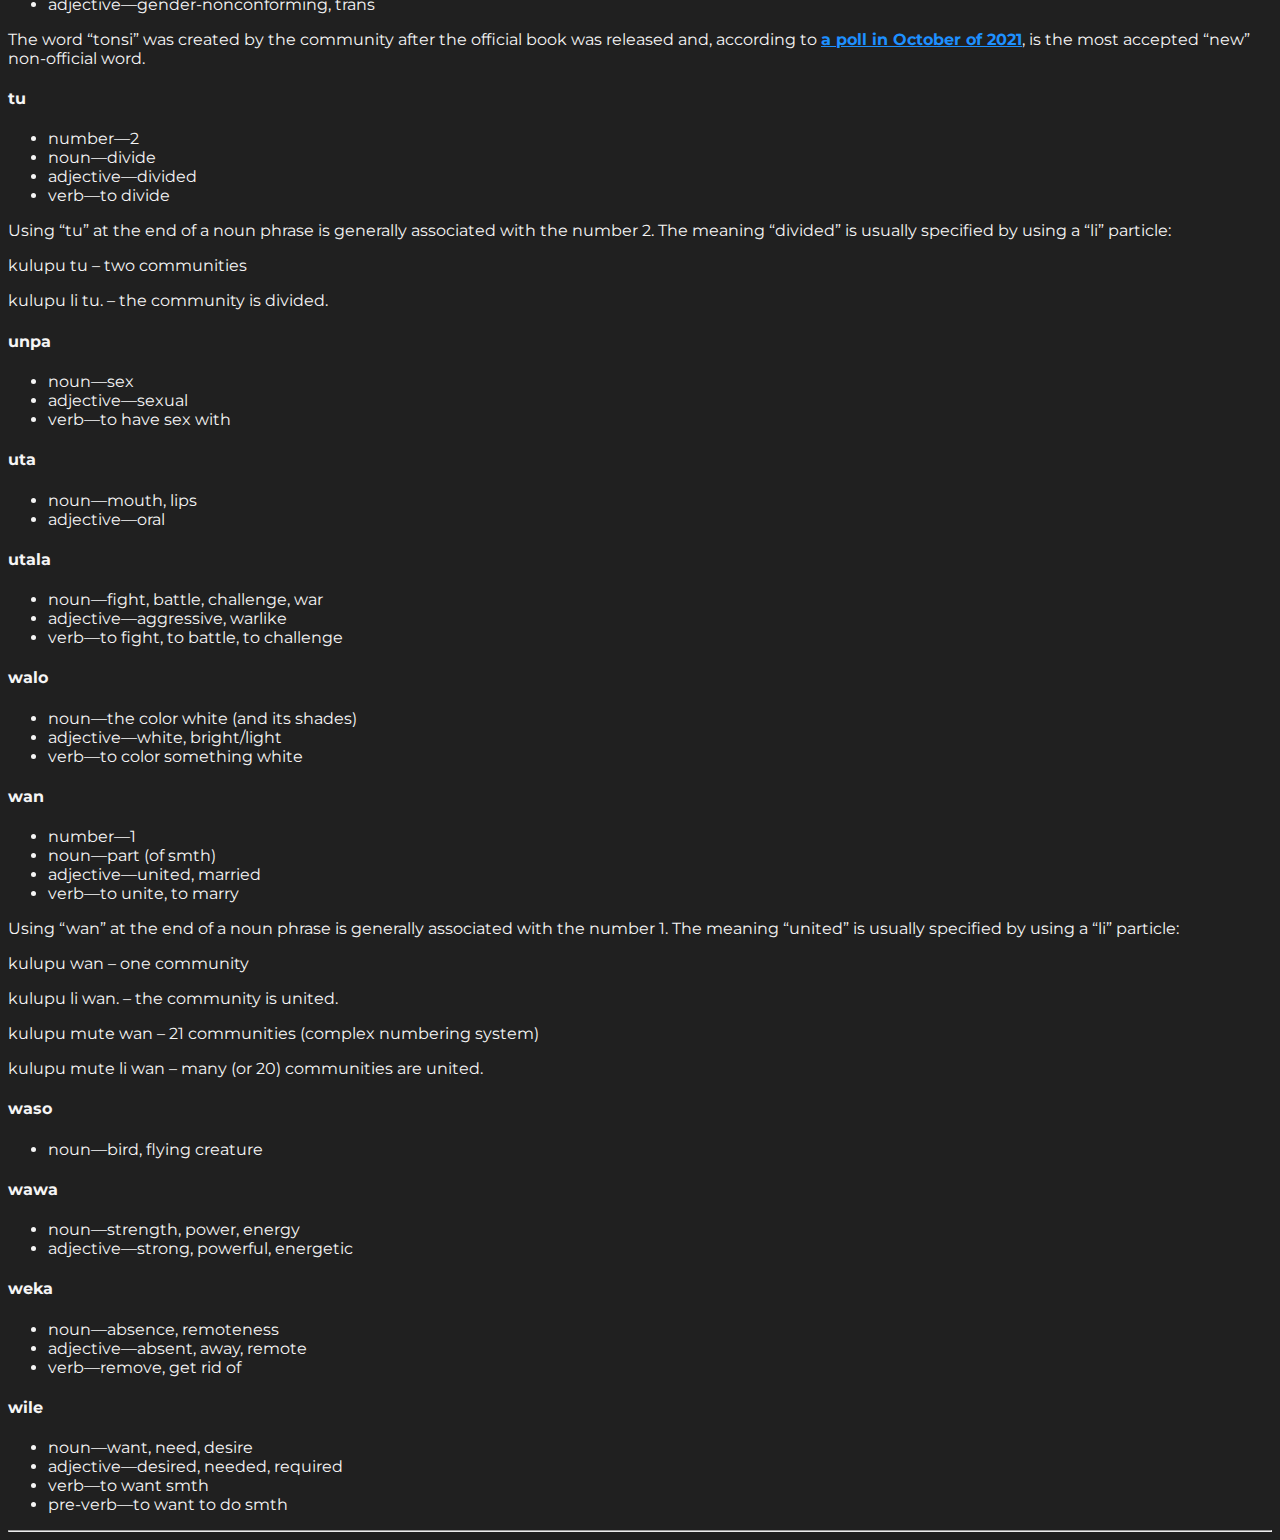
<file: linguistics/tenpo_pu/index.html>
<!DOCTYPE html>
<html>
<link href='/style.css' rel='stylesheet'>
	<title>Toki Pona Dictionary&mdash;grande1900.github.io</title>
	<meta content="grande1900.github.io" property="og:site_name" />
	<meta content="Toki Pona Dictionary" property="og:title" />
	<meta content="https://grande1900.github.io/linguistics/tenpo_pu" property="og:url" />
	<meta content="This an archive of a list of all official words in toki pona by devurandom. Each word is listed with different meanings depending on which parts of speech it can be used as." property="og:description" />
</head>
<body>
<a href="../">&leftarrow;Back</a><br>
<h1>Toki Pona Dictionary</h1>
<article class="content">
<p>This an archive of a list of all official words in toki pona by <a href="https://devurandom.xyz/">devurandom</a>. Each word is listed with different meanings
depending on which parts of speech it can be used as.</p>
<p>The &ldquo;adjective&rdquo; definition applies to both adjectives and adverbs, as the only
difference between the two in toki pona is if they apply to nouns or verbs.</p>
<p>A noun word can always be used as an adjective with the meaning &ldquo;of [noun]&rdquo;. For
example, &ldquo;moku soweli&rdquo; can mean &ldquo;animal food&rdquo; or &ldquo;meat&rdquo;, depending on context.</p>
<p>This is not a copy of the dictionary as defined in the official book or any
other course. Some words may be used as parts of speech other than those
listed here. It also lists some unconventional uses of words, some of which
are only useful in combination with other words.</p>
<p>In toki pona, you&rsquo;re welcome to come up with your own phrases and alternative
meanings of words depending on context. The most important rule is to make
yourself understood.</p>
<p>You can also link to a certain word in this dictionary by using an id selector (hashtag).</p>
<hr/>
<a name="a"></a>
<h4>a</h4>

<ul>
<li>particle&mdash;(emotional interjection, emphasis or confirmation)</li>
</ul>


<a name="akesi"></a>
<h4>akesi</h4>

<ul>
<li>noun&mdash;lizard, reptile</li>
</ul>


<div class="warning"><p>The word &ldquo;akesi&rdquo; used to also mean &ldquo;&lsquo;non-cute&rsquo; animal&rdquo;, but the second
official toki pona book has removed this meaning.</p></div>

<a name="ala"></a>
<h4>ala</h4>

<ul>
<li>noun&mdash;nothing</li>
<li>adjective&mdash;not, no, empty</li>
<li>number&mdash;zero</li>
</ul>


<a name="alasa"></a>
<h4>alasa</h4>

<ul>
<li>verb&mdash;to hunt, to gather</li>
<li>verb (unconventional)&mdash;to search, to look for</li>
<li>pre-verb (unconventional)&mdash;to try (doing something)</li>
</ul>


<a name="ale-2f-ali"></a>
<h4>ale/ali</h4>

<ul>
<li>noun&mdash;everything, universe</li>
<li>adjective&mdash;every, all, abundant</li>
<li>number&mdash;all/infinite (simple system), 100 (complex system)</li>
</ul>


<a name="anpa"></a>
<h4>anpa</h4>

<ul>
<li>noun (old/non-pu)&mdash;lower part</li>
<li>adjective&mdash;bowing down, downward, lowly, humble, dependent</li>
<li>verb w/o obj&mdash;to bow down</li>
<li>verb w/ obj&mdash;to conquer, to defeat</li>
</ul>


<a name="ante"></a>
<h4>ante</h4>

<ul>
<li>noun&mdash;difference, change, (unconventional) version</li>
<li>adjective&mdash;different, other, changed</li>
<li>verb&mdash;to change</li>
</ul>


<a name="anu"></a>
<h4>anu</h4>

<ul>
<li>particle&mdash;or</li>
</ul>


<a name="awen"></a>
<h4>awen</h4>

<ul>
<li>noun (unconventional)&mdash;stability, safety, wait</li>
<li>adjective&mdash;kept, safe, enduring, resilient, waiting, staying</li>
<li>verb&mdash;keep, stay, endure, protect</li>
<li>pre-verb&mdash;continue (doing something)</li>
</ul>


<a name="e"></a>
<h4>e</h4>

<ul>
<li>particle&mdash;(specifies an object)</li>
</ul>


<a name="en"></a>
<h4>en</h4>

<ul>
<li>particle&mdash;and (combines subjects)</li>
</ul>


<a name="epiku--28--3c-em-3e-nimi-ku-suli-3c--2f-em-3e--29-"></a>
<h4>epiku (<em>nimi ku suli</em>)</h4>

<ul>
<li>adjective&mdash;epic, awesome</li>
</ul>


<p>This word is typically used as a form of slang, and has also found common use in
&ldquo;ma pona pi toki pona&rdquo;&rsquo;s &ldquo;acro&rdquo; games, as the only other non-particle word
starting with &ldquo;e&rdquo; is &ldquo;esun&rdquo;.</p>

<a name="esun"></a>
<h4>esun</h4>

<ul>
<li>noun&mdash;trade, transaction, exchange</li>
<li>adjective&mdash;trade/exchange-related, commercial</li>
<li>verb&mdash;to trade, to exchange</li>
</ul>


<a name="ijo"></a>
<h4>ijo</h4>

<ul>
<li>noun&mdash;thing, object, matter</li>
<li>adjective&mdash;material, physical</li>
</ul>


<a name="ike"></a>
<h4>ike</h4>

<ul>
<li>noun&mdash;evil</li>
<li>adjective&mdash;bad, evil, complex, unnecessary</li>
<li>verb (unconventional)&mdash;make smth worse</li>
</ul>


<a name="ilo"></a>
<h4>ilo</h4>

<ul>
<li>noun&mdash;tool, machine, device</li>
<li>adjective&mdash;useful, (unconventional) electronic, metallic</li>
</ul>


<a name="insa"></a>
<h4>insa</h4>

<ul>
<li>noun&mdash;insides, contents, center, stomach</li>
<li>adjective&mdash;central, inside, between</li>
</ul>


<a name="jaki"></a>
<h4>jaki</h4>

<ul>
<li>noun&mdash;dirt, waste</li>
<li>adjective&mdash;dirty, disgusting, toxic, unclean, unsanitary</li>
<li>verb&mdash;to make something dirty</li>
</ul>


<a name="jan"></a>
<h4>jan</h4>

<ul>
<li>noun&mdash;person, people, humanity, somebody</li>
<li>adjective&mdash;human-like, personal</li>
</ul>


<a name="jasima--28--3c-em-3e-nimi-ku-suli-3c--2f-em-3e--29-"></a>
<h4>jasima (<em>nimi ku suli</em>)</h4>

<ul>
<li>noun&mdash;mirror, reflection, echo</li>
<li>adjective&mdash;opposite</li>
<li>verb&mdash;to reflect, to reverse</li>
</ul>


<a name="jelo"></a>
<h4>jelo</h4>

<ul>
<li>noun/adjective&mdash;(the color) yellow (and its shades)</li>
<li>verb&mdash;to color smth yellow</li>
</ul>


<a name="jo"></a>
<h4>jo</h4>

<ul>
<li>noun&mdash;(unconventional) possessions, property</li>
<li>verb&mdash;to have/carry/contain/hold</li>
</ul>


<a name="kala"></a>
<h4>kala</h4>

<ul>
<li>noun&mdash;fish, marine animal, sea creature</li>
</ul>


<a name="kalama"></a>
<h4>kalama</h4>

<ul>
<li>noun&mdash;sound, noise</li>
<li>adjective&mdash;loud, noisy, sound-making</li>
<li>verb&mdash;to make noise, to recite, to play (an instrument)</li>
</ul>


<a name="kama"></a>
<h4>kama</h4>

<ul>
<li>noun&mdash;event, arrival</li>
<li>adjective&mdash;arriving, coming, future, summoned</li>
<li>pre-verb&mdash;to become, to be in the process of (doing smth), to manage to, to
succeed in</li>
</ul>


<a name="kasi"></a>
<h4>kasi</h4>

<ul>
<li>noun&mdash;plant, grass, herb, leaf</li>
</ul>


<a name="ken"></a>
<h4>ken</h4>

<ul>
<li>noun&mdash;ability, possibility, (unconventional) right, liberty</li>
<li>adjective (unconventional)&mdash;able, possible</li>
<li>pre-verb&mdash;can (do smth), may (do smth)</li>
</ul>


<a name="kepeken"></a>
<h4>kepeken</h4>

<ul>
<li>noun&mdash;use, (unconventional) practice</li>
<li>verb w/ obj&mdash;to use smth</li>
<li>preposition&mdash;(do smth) using, with the help of</li>
</ul>


<a name="kijetesantakalu--28--3c-em-3e-nimi-ku-suli-3c--2f-em-3e--29-"></a>
<h4>kijetesantakalu (<em>nimi ku suli</em>)</h4>

<ul>
<li>noun&mdash;raccoon or other musteloid</li>
</ul>


<p>This is one of the &ldquo;joke words&rdquo; created by Sonja Lang. It has become very
popular among tokiponists, as has the sitelen pona character for it.</p>

<a name="kili"></a>
<h4>kili</h4>

<ul>
<li>noun&mdash;fruit, vegetable, mushroom</li>
</ul>


<a name="kin--28--3c-em-3e-nimi-ku-suli-3c--2f-em-3e--29-"></a>
<h4>kin (<em>nimi ku suli</em>)</h4>

<ul>
<li>particle&mdash;very, really, also</li>
</ul>


<p>In the first official book, this word was merged with &ldquo;<strong>a</strong>&rdquo;. However, many
people use it separately from &ldquo;a&rdquo;. They would only use &ldquo;a&rdquo; to emphasize
someone&rsquo;s feelings.</p>

<a name="kipisi--28--3c-em-3e-nimi-ku-suli-3c--2f-em-3e--29-"></a>
<h4>kipisi (<em>nimi ku suli</em>)</h4>

<ul>
<li>verb&mdash;to cut, to divide</li>
</ul>


<p>This is an old word that was not included in the first official book, but which
many people still use. Those who want to only use <em>lipu pu</em> vocabulary might
want to use &ldquo;tu&rdquo;, which can also be used as a verb to mean &ldquo;to divide&rdquo;, the same
way &ldquo;wan&rdquo; means &ldquo;to unite&rdquo;.</p>

<a name="kiwen"></a>
<h4>kiwen</h4>

<ul>
<li>noun&mdash;hard object, metal, stone, solid</li>
<li>adjective&mdash;hard, metallic, solid</li>
</ul>


<a name="ko"></a>
<h4>ko</h4>

<ul>
<li>noun&mdash;powder, clay, paste, semi-solid</li>
</ul>


<a name="kokosila--28--3c-em-3e-nimi-ku-suli-3c--2f-em-3e--29-"></a>
<h4>kokosila (<em>nimi ku suli</em>)</h4>

<ul>
<li>verb&mdash;to speak not in toki pona in an environment where others speak toki pona</li>
</ul>


<p>This word is taken from an Esperanto verb
&ldquo;<a href="https://web.archive.org/web/20230912130446/https://en.wiktionary.org/wiki/krokodili">krokodili</a>&rdquo;, which in turn means to
not speak Esperanto in an Esperanto environment.</p>

<a name="kon"></a>
<h4>kon</h4>

<ul>
<li>noun&mdash;air, essence, spirit, (unconventional) gas</li>
<li>adjective&mdash;invisible, ephemeral, (unconventional) gaseous</li>
</ul>


<a name="ku--28--3c-em-3e-nimi-ku-suli-3c--2f-em-3e--29-"></a>
<h4>ku (<em>nimi ku suli</em>)</h4>

<ul>
<li>noun&mdash;the Toki Pona Dictionary by Sonja Lang</li>
<li>verb&mdash;to interact with ku</li>
</ul>


<p>Much like interacting with the first official toki pona book was given the word
&ldquo;pu&rdquo;, so does the second book with &ldquo;ku&rdquo;. In fact, in <em>lipu ku</em>, words &ldquo;ju&rdquo;,
&ldquo;lu&rdquo;, &ldquo;nu&rdquo;, &ldquo;su&rdquo; and &ldquo;u&rdquo; are all listed as &ldquo;(word reserved for future use by
Sonja Lang)&rdquo;, presumably to be given to the next five official toki pona books
that (in my opinion) should be created in the future.</p>

<a name="kule"></a>
<h4>kule</h4>

<ul>
<li>noun&mdash;color, (rare) gender</li>
<li>adjective&mdash;colorful, painted</li>
<li>verb&mdash;to paint smth a color</li>
</ul>


<a name="kulupu"></a>
<h4>kulupu</h4>

<ul>
<li>noun&mdash;group, community, company, society, nation, tribe</li>
<li>adjective&mdash;communal, social</li>
</ul>


<a name="kute"></a>
<h4>kute</h4>

<ul>
<li>noun&mdash;ear, hearing</li>
<li>adjective&mdash;&hellip;-sounding</li>
<li>verb&mdash;to hear, to listen, to obey</li>
</ul>


<a name="la"></a>
<h4>la</h4>

<ul>
<li>particle&mdash;&ldquo;if/when&rdquo; (introduces context)</li>
</ul>


<a name="lanpan--28--3c-em-3e-nimi-ku-suli-3c--2f-em-3e--29-"></a>
<h4>lanpan (<em>nimi ku suli</em>)</h4>

<ul>
<li>verb&mdash;to get, to take, to steal</li>
</ul>


<p>Without this word, the typical way to express getting or taking something would
be &ldquo;kama jo e &hellip;&rdquo;  (to come into possession of &hellip;), possibly with additional
adjectives like &ldquo;ike&rdquo; or &ldquo;utala&rdquo;. The word is famously used in the title of
<a href="https://web.archive.org/web/20230912130446/https://ingwine.neocities.org/conlangs/tokipona/lanpan_pan.html">&ldquo;lanpan pan&rdquo;</a>,
the toki pona translation/summary of Peter Kropotkin&rsquo;s &ldquo;The Conquest of Bread&rdquo;.</p>

<a name="lape"></a>
<h4>lape</h4>

<ul>
<li>noun&mdash;sleep, rest</li>
<li>adjective&mdash;sleeping, restful</li>
<li>verb&mdash;to sleep, to rest</li>
</ul>


<a name="laso"></a>
<h4>laso</h4>

<ul>
<li>noun/adjective&mdash;(the color) blue, green (and its shades)</li>
<li>verb&mdash;to color something blue/green</li>
</ul>


<a name="lawa"></a>
<h4>lawa</h4>

<ul>
<li>noun&mdash;head, mind</li>
<li>adjective&mdash;main, primary, controlling, ruling</li>
<li>verb&mdash;to head, to control, to direct, to guide, to lead, to own, to rule</li>
</ul>


<a name="leko--28--3c-em-3e-nimi-ku-suli-3c--2f-em-3e--29-"></a>
<h4>leko (<em>nimi ku suli</em>)</h4>

<ul>
<li>noun&mdash;square, block, (sometimes) stairs</li>
</ul>


<p>This is an old word that was not included in the first official book, but which
is actively used by people, as it&rsquo;s considered hard to express the meaning of
&ldquo;square&rdquo; without it.</p>

<a name="len"></a>
<h4>len</h4>

<ul>
<li>noun&mdash;cloth, clothes, fabric, layer of privacy</li>
<li>adjective&mdash;clothed, made of cloth/fabric</li>
<li>verb&mdash;to clothe, to provide a layer of privacy</li>
</ul>


<a name="lete"></a>
<h4>lete</h4>

<ul>
<li>noun&mdash;cold</li>
<li>adjective&mdash;cold, cool, raw, uncooked</li>
<li>verb&mdash;to cool down</li>
</ul>


<a name="li"></a>
<h4>li</h4>

<ul>
<li>particle&mdash;(between subj. and verb/adj.)</li>
</ul>


<a name="lili"></a>
<h4>lili</h4>

<ul>
<li>noun&mdash;smallness</li>
<li>adjective&mdash;small, few, young</li>
<li>verb&mdash;to shrink</li>
</ul>


<a name="linja"></a>
<h4>linja</h4>

<ul>
<li>noun&mdash;long flexible object, string, rope, hair</li>
</ul>


<a name="lipu"></a>
<h4>lipu</h4>

<ul>
<li>noun&mdash;flat object, book, document, paper, page, record, website</li>
<li>adjective&mdash;flat, used as lipu, lipu-like, of lipu</li>
</ul>


<a name="loje"></a>
<h4>loje</h4>

<ul>
<li>noun/adjective&mdash;(the color) red (and its shades)</li>
<li>verb&mdash;to color smth red</li>
</ul>


<a name="lon"></a>
<h4>lon</h4>

<ul>
<li>noun&mdash;truth, life, existence</li>
<li>adjective&mdash;real, true, present, existing</li>
<li>verb w/o object&mdash;is true, exists</li>
<li>preposition&mdash;in, at, on</li>
</ul>


<a name="luka"></a>
<h4>luka</h4>

<ul>
<li>noun&mdash;hand, arm</li>
<li>number&mdash;5 (complex system)</li>
</ul>


<a name="lukin"></a>
<h4>lukin</h4>

<ul>
<li>noun&mdash;eye, vision</li>
<li>adjective&mdash;&hellip;-looking, visual</li>
<li>verb&mdash;to look, to see, to read</li>
<li>pre-verb&mdash;to seek (to do something)</li>
</ul>


<a name="lupa"></a>
<h4>lupa</h4>

<ul>
<li>noun&mdash;hole, door, orifice, window</li>
</ul>


<a name="ma"></a>
<h4>ma</h4>

<ul>
<li>noun&mdash;earth, land, outdoors, territory, country</li>
</ul>


<a name="mama"></a>
<h4>mama</h4>

<ul>
<li>noun&mdash;parent, ancestor, creator, origin, caretaker</li>
<li>verb&mdash;to create, to parent, to take care of</li>
</ul>


<a name="mani"></a>
<h4>mani</h4>

<ul>
<li>noun&mdash;money, large domesticated animal</li>
<li>adjective&mdash;(unconventional) wealthy</li>
</ul>


<a name="meli"></a>
<h4>meli</h4>

<ul>
<li>noun&mdash;woman, female, wife</li>
<li>adjective&mdash;feminine</li>
</ul>


<a name="meso--28--3c-em-3e-nimi-ku-suli-3c--2f-em-3e--29-"></a>
<h4>meso (<em>nimi ku suli</em>)</h4>

<ul>
<li>noun&mdash;middle, center</li>
<li>adjective&mdash;average, moderate, mediocre</li>
</ul>


<p>In some ways, this word is similar to &ldquo;insa&rdquo;, but it also lets people say that a
thing is moderately X without having to use phrases like &ldquo;ona li wawa mute ala,
li wawa lili ala&rdquo;.</p>

<a name="mi"></a>
<h4>mi</h4>

<ul>
<li>noun&mdash;i, me, we, us</li>
<li>adjective&mdash;my, our</li>
</ul>


<a name="mije"></a>
<h4>mije</h4>

<ul>
<li>noun&mdash;man, male, husband</li>
<li>adjective&mdash;masculine</li>
</ul>


<a name="misikeke--28--3c-em-3e-nimi-ku-suli-3c--2f-em-3e--29-"></a>
<h4>misikeke (<em>nimi ku suli</em>)</h4>

<ul>
<li>noun&mdash;medicine, cure</li>
<li>adjective&mdash;medicinal</li>
<li>verb&mdash;to cure</li>
</ul>


<p>This word was invented by Sonja Lang, but was not included as part of <em>lipu pu</em>.
(My personal guess is because &ldquo;ijo pi pona sijelo&rdquo; is a rather simple way to say
&ldquo;medicine&rdquo; without it.)</p>

<a name="moku"></a>
<h4>moku</h4>

<ul>
<li>noun&mdash;food</li>
<li>adjective&mdash;edible, of food</li>
<li>verb&mdash;to eat, to drink, to swallow</li>
</ul>


<a name="moli"></a>
<h4>moli</h4>

<ul>
<li>noun&mdash;death</li>
<li>adjective&mdash;dead, dying</li>
<li>verb&mdash;to kill</li>
</ul>


<a name="monsi"></a>
<h4>monsi</h4>

<ul>
<li>noun&mdash;back, behind, rear, butt</li>
<li>adjective&mdash;back, rear</li>
</ul>


<a name="monsuta--28--3c-em-3e-nimi-ku-suli-3c--2f-em-3e--29-"></a>
<h4>monsuta (<em>nimi ku suli</em>)</h4>

<ul>
<li>noun&mdash;fear, monster</li>
<li>adjective&mdash;scary, monstrous</li>
<li>verb&mdash;to scare, to be afraid of, (sometimes) to turn into a monster</li>
</ul>


<p>The usage of this word can be especially confusing without extra context. Some
people refer to this confusion as
<a href="https://web.archive.org/web/20230912130446/https://lipukule.org/post/2021/01/29/monsutatesu">&ldquo;monsutatesu&rdquo;</a>.</p>

<a name="mu"></a>
<h4>mu</h4>

<ul>
<li>(any animal sound)</li>
</ul>


<a name="mun"></a>
<h4>mun</h4>

<ul>
<li>noun&mdash;moon, star, night sky object</li>
<li>adjective&mdash;lunar, stellar</li>
</ul>


<a name="musi"></a>
<h4>musi</h4>

<ul>
<li>noun&mdash;game, art</li>
<li>adjective&mdash;entertaining, artistic, amusing</li>
<li>verb&mdash;to amuse, to play, to have fun</li>
</ul>


<a name="mute"></a>
<h4>mute</h4>

<ul>
<li>noun&mdash;quantity</li>
<li>adjective&mdash;many, more</li>
<li>number&mdash;3 or more (simple system), 20 (complex system)</li>
</ul>


<a name="n--28--3c-em-3e-nimi-ku-suli-3c--2f-em-3e--29-"></a>
<h4>n (<em>nimi ku suli</em>)</h4>

<ul>
<li>interjection&mdash;um&hellip;, hm&hellip; (&ldquo;thinking noise&rdquo;)</li>
</ul>


<p>Technically, the word &ldquo;n&rdquo; breaks the rules of toki pona by using a non-allowed
syllable, but as it basically functions as a word on its own, it&rsquo;s allowed. Or
one can interpret syllable-final &ldquo;n&rdquo; as a separate mora, like in Japanese,
where &ldquo;n&rdquo; on its own is apparently <a href="https://web.archive.org/web/20230912130446/https://jisho.org/search/%E3%82%93">also used as an
interjection</a>&hellip;</p>

<a name="namako--28--3c-em-3e-nimi-ku-suli-3c--2f-em-3e--29-"></a>
<h4>namako (<em>nimi ku suli</em>)</h4>

<ul>
<li>noun&mdash;spice, addition</li>
<li>adjective&mdash;additional, extra</li>
<li>verb&mdash;to add, to spice up</li>
</ul>


<p>In the first official book, this word was merged with &ldquo;<strong>sin</strong>&rdquo;. However, many
people keep using it separately from &ldquo;sin&rdquo;. &ldquo;sin&rdquo; is interpreted to mean &ldquo;new&rdquo;
and &ldquo;namako&rdquo; to mean &ldquo;additional&rdquo;.</p>

<a name="nanpa"></a>
<h4>nanpa</h4>

<ul>
<li>noun&mdash;number</li>
<li>adjective&mdash;-th (ordinal indicator), mathematical, numeric,
  (unconventional) digital</li>
</ul>


<a name="nasa"></a>
<h4>nasa</h4>

<ul>
<li>adjective&mdash;weird, unusual, strange, drunk</li>
</ul>


<a name="nasin"></a>
<h4>nasin</h4>

<ul>
<li>noun&mdash;path, road, street, directive, way, custom</li>
<li>adjective&mdash;street-, true to the directive/way/custom</li>
<li>verb (unconventional)&mdash;to guide, to show the path</li>
</ul>


<a name="nena"></a>
<h4>nena</h4>

<ul>
<li>noun&mdash;hill, mountain, button, bump, nose</li>
<li>adjective&mdash;hilly, mountainous, bumpy</li>
</ul>


<a name="ni"></a>
<h4>ni</h4>

<ul>
<li>noun/adjective&mdash;this, that</li>
</ul>


<a name="nimi"></a>
<h4>nimi</h4>

<ul>
<li>noun&mdash;word, name</li>
</ul>


<a name="noka"></a>
<h4>noka</h4>

<ul>
<li>noun&mdash;foot, leg, bottom, lower part, under (smth)</li>
</ul>


<a name="o"></a>
<h4>o</h4>

<ul>
<li>particle&mdash;(addressing people, commands)</li>
</ul>


<a name="oko--28--3c-em-3e-nimi-ku-suli-3c--2f-em-3e--29-"></a>
<h4>oko (<em>nimi ku suli</em>)</h4>

<ul>
<li>noun&mdash;eye</li>
</ul>


<p>In the first official book, this word was merged into &ldquo;<strong>lukin</strong>&rdquo;. People who
use this word separately from &ldquo;lukin&rdquo; typically use &ldquo;oko&rdquo; to mean &ldquo;eye&rdquo; and
&ldquo;lukin&rdquo; to mean &ldquo;sight&rdquo; or &ldquo;vision&rdquo;.</p>

<a name="olin"></a>
<h4>olin</h4>

<ul>
<li>noun&mdash;love, compassion, affection, respect</li>
<li>adjective&mdash;loved, favorite, respected</li>
<li>verb&mdash;to love, to respect</li>
</ul>


<a name="ona"></a>
<h4>ona</h4>

<ul>
<li>noun&mdash;he, she, they, it</li>
<li>adjective&mdash;his, her, their, its</li>
</ul>


<a name="open"></a>
<h4>open</h4>

<ul>
<li>noun&mdash;start, beginning</li>
<li>adjective&mdash;initial, starting</li>
<li>verb&mdash;to start, to open, to turn on</li>
<li>pre-verb&mdash;to begin (doing something)</li>
</ul>


<a name="pakala"></a>
<h4>pakala</h4>

<ul>
<li>noun&mdash;damage, mistake</li>
<li>adjective&mdash;broken, wrong</li>
<li>verb&mdash;to break, to make mistakes</li>
<li>particle&mdash;(generic curse)</li>
</ul>


<a name="pali"></a>
<h4>pali</h4>

<ul>
<li>noun&mdash;work, labor</li>
<li>adjective&mdash;working</li>
<li>verb&mdash;to work (on), to make</li>
</ul>


<a name="palisa"></a>
<h4>palisa</h4>

<ul>
<li>noun&mdash;long solid object, branch, stick, (unconventional) length</li>
<li>adjective&mdash;long</li>
</ul>


<a name="pan"></a>
<h4>pan</h4>

<ul>
<li>noun&mdash;bread, grain, corn, rice, pizza</li>
</ul>


<a name="pana"></a>
<h4>pana</h4>

<ul>
<li>adjective&mdash;(unconventional) given, sent, released</li>
<li>verb&mdash;to give, to send, to emit, to release</li>
</ul>


<a name="pi"></a>
<h4>pi</h4>

<ul>
<li>particle&mdash;&ldquo;of&rdquo; (regroups two or more modifiers)</li>
</ul>


<a name="pilin"></a>
<h4>pilin</h4>

<ul>
<li>noun&mdash;heart, feeling, touch, sense</li>
<li>adjective&mdash;feeling, touch-based</li>
<li>verb&mdash;to touch, to think, to feel</li>
</ul>


<a name="pimeja"></a>
<h4>pimeja</h4>

<ul>
<li>noun&mdash;(the color) black (and its shades), shadow</li>
<li>adjective&mdash;black, dark</li>
<li>verb&mdash;to color smth black, to cast a shadow</li>
</ul>


<a name="pini"></a>
<h4>pini</h4>

<ul>
<li>noun&mdash;end, finish</li>
<li>adjective&mdash;final, completed, finished, past (with tenpo)</li>
<li>verb&mdash;to end, to finish, to close</li>
<li>pre-verb&mdash;to end/stop doing something</li>
</ul>


<a name="pipi"></a>
<h4>pipi</h4>

<ul>
<li>noun&mdash;insect, bug</li>
</ul>


<a name="poka"></a>
<h4>poka</h4>

<ul>
<li>noun&mdash;hip, side, nearby area</li>
<li>adjective&mdash;neighboring, nearby, at one&rsquo;s side</li>
</ul>


<a name="poki"></a>
<h4>poki</h4>

<ul>
<li>noun&mdash;box, container, bowl, cup, drawer</li>
<li>verb (unconventional)&mdash;to put in a box</li>
</ul>


<a name="pona"></a>
<h4>pona</h4>

<ul>
<li>noun&mdash;good, simplicity</li>
<li>adjective&mdash;good, simple, friendly, peaceful</li>
<li>verb&mdash;to improve, to fix</li>
</ul>


<a name="pu"></a>
<h4>pu</h4>

<ul>
<li>noun&mdash;the official toki pona book</li>
<li>adjective&mdash;as told in the official toki pona book</li>
<li>verb&mdash;interacting with the official toki pona book</li>
</ul>


<div class="note"><p>The official toki pona book only defines the verb meaning of the word &ldquo;pu&rdquo;.
(Although the phrase &ldquo;pu la&rdquo; is used in it to mean &ldquo;in this book&rdquo;.)
Some people in the toki pona community prefer to only use it in the verb
meaning, while others use it in others as well.</p></div>

<a name="sama"></a>
<h4>sama</h4>

<ul>
<li>noun&mdash;similarity, (someone&rsquo;s) sibling</li>
<li>adjective&mdash;similar, like, sibling</li>
<li>preposition&mdash;as, like</li>
</ul>


<a name="seli"></a>
<h4>seli</h4>

<ul>
<li>noun&mdash;heat, warmth, chemical reaction, heat source</li>
<li>adjective&mdash;warm, hot</li>
<li>verb&mdash;to heat</li>
</ul>


<a name="selo"></a>
<h4>selo</h4>

<ul>
<li>noun&mdash;outer form, outer layer, shell, skin, boundary</li>
<li>adjective&mdash;outer</li>
</ul>


<a name="seme"></a>
<h4>seme</h4>

<ul>
<li>particle&mdash;what? which? (for questions)</li>
</ul>


<a name="sewi"></a>
<h4>sewi</h4>

<ul>
<li>noun&mdash;area above, top, highest part, sky, god</li>
<li>adjective&mdash;high, above, divine, sacred</li>
</ul>


<a name="sijelo"></a>
<h4>sijelo</h4>

<ul>
<li>noun&mdash;body, physical state, torso</li>
<li>adjective&mdash;physical, of sijelo</li>
</ul>


<a name="sike"></a>
<h4>sike</h4>

<ul>
<li>noun&mdash;circle, ball, cycle, wheel, (with tenpo) year</li>
<li>adjective&mdash;round, circular, spherical, of one year</li>
<li>verb&mdash;to make a circle around, to surround</li>
</ul>


<a name="sin"></a>
<h4>sin</h4>

<ul>
<li>noun&mdash;novelty, addition, (unconventional) update, spice</li>
<li>adjective&mdash;new, additional, fresh, extra</li>
<li>verb&mdash;to add, to update</li>
</ul>


<a name="sina"></a>
<h4>sina</h4>

<ul>
<li>noun&mdash;you</li>
<li>adjective&mdash;your</li>
</ul>


<a name="sinpin"></a>
<h4>sinpin</h4>

<ul>
<li>noun&mdash;face, foremost part, front, wall</li>
<li>adjective&mdash;of face, foremost</li>
</ul>


<a name="sitelen"></a>
<h4>sitelen</h4>

<ul>
<li>noun&mdash;symbol, image, writing</li>
<li>adjective&mdash;symbolic, written, recorded</li>
<li>verb&mdash;to write, to draw, to record</li>
</ul>


<a name="soko--28--3c-em-3e-nimi-ku-suli-3c--2f-em-3e--29-"></a>
<h4>soko (<em>nimi ku suli</em>)</h4>

<ul>
<li>noun&mdash;mushroom, fungus</li>
</ul>


<p>People who want to only use <em>lipu pu</em> vocabulary sometimes also use &ldquo;kili ma&rdquo; to
refer to mushrooms. Alternatively, &ldquo;kili pi kasi ala&rdquo; is also possible, since
&ldquo;kili&rdquo; also refers to mushrooms.</p>

<a name="sona"></a>
<h4>sona</h4>

<ul>
<li>noun&mdash;knowledge, information</li>
<li>adjective&mdash;known</li>
<li>verb&mdash;to know</li>
<li>pre-verb&mdash;to know (how to do something)</li>
</ul>


<a name="soweli"></a>
<h4>soweli</h4>

<ul>
<li>noun&mdash;land mammal, animal</li>
</ul>


<a name="suli"></a>
<h4>suli</h4>

<ul>
<li>noun&mdash;size, greatness</li>
<li>adjective&mdash;big, heavy, tall, great, important, adult</li>
<li>verb&mdash;to grow</li>
</ul>


<a name="suno"></a>
<h4>suno</h4>

<ul>
<li>noun&mdash;sun, light, brightness, light source</li>
<li>adjective&mdash;solar, bright</li>
<li>verb&mdash;to light, to shine</li>
</ul>


<a name="supa"></a>
<h4>supa</h4>

<ul>
<li>noun&mdash;horizontal surface</li>
</ul>


<a name="suwi"></a>
<h4>suwi</h4>

<ul>
<li>noun&mdash;(unconventional) sweets, fragrances</li>
<li>adjective&mdash;sweet, fragrant, cute, adorable</li>
</ul>


<a name="tan"></a>
<h4>tan</h4>

<ul>
<li>noun&mdash;cause, reason, origin</li>
<li>adjective&mdash;original</li>
<li>verb w/ object (unconventional)&mdash;to cause</li>
<li>preposition&mdash;from, because of</li>
</ul>


<a name="taso"></a>
<h4>taso</h4>

<ul>
<li>particle (at beginning of sentence)&mdash;but, however</li>
<li>adjective&mdash;only</li>
</ul>


<a name="tawa"></a>
<h4>tawa</h4>

<ul>
<li>noun&mdash;movement</li>
<li>adjective&mdash;moving</li>
<li>verb&mdash;to move</li>
<li>preposition&mdash;to, for, from perspective of</li>
</ul>


<a name="telo"></a>
<h4>telo</h4>

<ul>
<li>noun/adjective&mdash;water, fluid, liquid</li>
<li>adjective&mdash;wet, fluid, liquid</li>
<li>verb&mdash;to water, to clean</li>
</ul>


<a name="tenpo"></a>
<h4>tenpo</h4>

<ul>
<li>noun&mdash;time, moment, occasion</li>
<li>adjective&mdash;temporal</li>
</ul>


<a name="toki"></a>
<h4>toki</h4>

<ul>
<li>noun&mdash;speech, conversation, language</li>
<li>adjective&mdash;verbal, conversational</li>
<li>verb&mdash;to speak, to talk, to use language, to think</li>
</ul>


<a name="tomo"></a>
<h4>tomo</h4>

<ul>
<li>noun&mdash;home, building, structure, indoor space, room</li>
<li>adjective&mdash;indoor</li>
</ul>


<a name="tonsi--28--3c-em-3e-nimi-ku-suli-3c--2f-em-3e--29-"></a>
<h4>tonsi (<em>nimi ku suli</em>)</h4>

<ul>
<li>noun&mdash;non-binary person, trans person</li>
<li>adjective&mdash;gender-nonconforming, trans</li>
</ul>


<p>The word &ldquo;tonsi&rdquo; was created by the community after the official book was
released and, according to <a href="https://web.archive.org/web/20230912130446/https://www.reddit.com/r/tokipona/comments/qa3inn/survey_results_heres_how_real_these_tp_words_are/">a poll in October of
2021</a>,
is the most accepted &ldquo;new&rdquo; non-official word.</p>

<a name="tu"></a>
<h4>tu</h4>

<ul>
<li>number&mdash;2</li>
<li>noun&mdash;divide</li>
<li>adjective&mdash;divided</li>
<li>verb&mdash;to divide</li>
</ul>


<div class="warning"><p>Using &ldquo;tu&rdquo; at the end of a noun phrase is generally associated with the number
2. The meaning &ldquo;divided&rdquo; is usually specified by using a &ldquo;li&rdquo; particle:</p>

<p>kulupu tu &ndash; two communities</p>

<p>kulupu li tu. &ndash; the community is divided.</p></div>

<a name="unpa"></a>
<h4>unpa</h4>

<ul>
<li>noun&mdash;sex</li>
<li>adjective&mdash;sexual</li>
<li>verb&mdash;to have sex with</li>
</ul>


<a name="uta"></a>
<h4>uta</h4>

<ul>
<li>noun&mdash;mouth, lips</li>
<li>adjective&mdash;oral</li>
</ul>


<a name="utala"></a>
<h4>utala</h4>

<ul>
<li>noun&mdash;fight, battle, challenge, war</li>
<li>adjective&mdash;aggressive, warlike</li>
<li>verb&mdash;to fight, to battle, to challenge</li>
</ul>


<a name="walo"></a>
<h4>walo</h4>

<ul>
<li>noun&mdash;the color white (and its shades)</li>
<li>adjective&mdash;white, bright/light</li>
<li>verb&mdash;to color something white</li>
</ul>


<a name="wan"></a>
<h4>wan</h4>

<ul>
<li>number&mdash;1</li>
<li>noun&mdash;part (of smth)</li>
<li>adjective&mdash;united, married</li>
<li>verb&mdash;to unite, to marry</li>
</ul>


<div class="warning"><p>Using &ldquo;wan&rdquo; at the end of a noun phrase is generally associated with the number
1. The meaning &ldquo;united&rdquo; is usually specified by using a &ldquo;li&rdquo; particle:</p>

<p>kulupu wan &ndash; one community</p>

<p>kulupu li wan. &ndash; the community is united.</p>

<p>kulupu mute wan &ndash; 21 communities (complex numbering system)</p>

<p>kulupu mute li wan &ndash; many (or 20) communities are united.</p></div>

<a name="waso"></a>
<h4>waso</h4>

<ul>
<li>noun&mdash;bird, flying creature</li>
</ul>


<a name="wawa"></a>
<h4>wawa</h4>

<ul>
<li>noun&mdash;strength, power, energy</li>
<li>adjective&mdash;strong, powerful, energetic</li>
</ul>


<a name="weka"></a>
<h4>weka</h4>

<ul>
<li>noun&mdash;absence, remoteness</li>
<li>adjective&mdash;absent, away, remote</li>
<li>verb&mdash;remove, get rid of</li>
</ul>


<a name="wile"></a>
<h4>wile</h4>

<ul>
<li>noun&mdash;want, need, desire</li>
<li>adjective&mdash;desired, needed, required</li>
<li>verb&mdash;to want smth</li>
<li>pre-verb&mdash;to want to do smth</li>
</ul>


<hr/>
</body>
</html>
</file>
<file: style.css>
@import url("https://fonts.googleapis.com/css?family=Montserrat");
body {
	font-family: 'Montserrat';
	font-size: 16px;
	background-color: #202020;
	color: WhiteSmoke;
}
h1 {
	border-bottom: 2px solid #c0c0c0;
	margin-bottom: 12px;
	padding-bottom: 6px;
	white-space: nowrap;
}
h2 {
	border-bottom: 1px solid #c0c0c0;
	margin-bottom: 8px;
	padding-bottom: 4px;
	white-space: nowrap;
}
a:link {
	color: DodgerBlue;
	font-weight: bold;
}
a:visited {
	color: DodgerBlue;
	font-weight: bold;
}
a:hover {
	color: DeepSkyBlue;
	font-weight: bold;
}
a:active {
	color: WhiteSmoke;
	font-weight: bold;
}
.Red {
	color: DarkRed;
	font-weight: bold;
}
.Green {
	color: Green;
	font-weight: bold;
}
</file>
